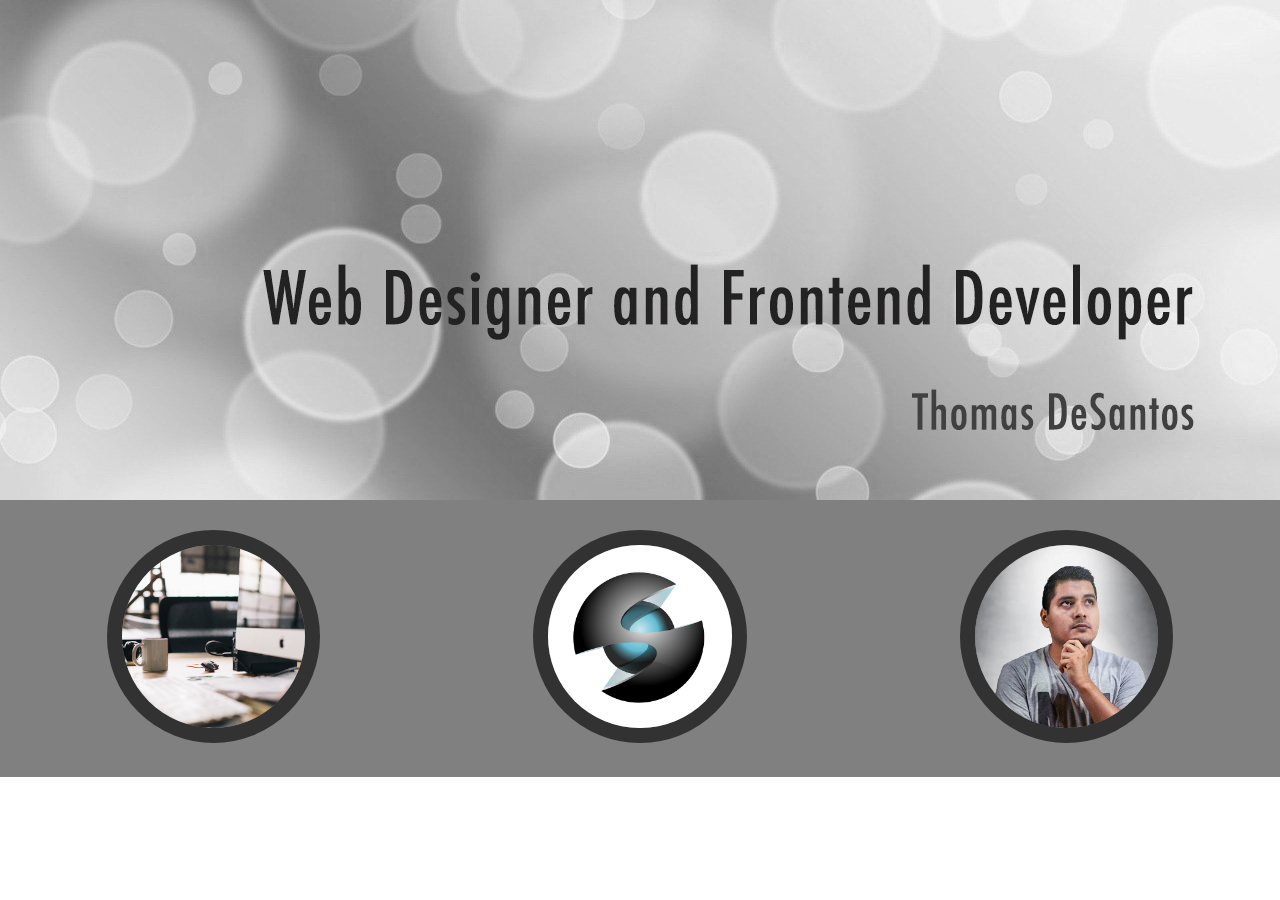
<file: ice_2/index.html>
<!DOCTYPE html>
<html lang="en">
<head>
    <meta charset="UTF-8">
    <meta http-equiv="X-UA-Compatible" content="IE=edge">
    <meta name="viewport" content="width=device-width, initial-scale=1.0">
    <title>Ice Challenge</title>
    <link rel="stylesheet" type="text/css" href="styles/ice_styles.css">

</head>
<body>
    <div id="content">
        <header>
            <img id="circles" src="images/w05_circles.jpg" width="100%" height="auto" alt="Circles">
        </header>
        <div id="row">
            <section class="column">
                <img class="img" src="images/w05_ice_image_desk.jpg" height="auto" width="50%" alt="Desk">
            </section>
            <section class="column">
                <img class="img" src="images/w05_ice_image_graphic.png" height="auto" width="50%" alt="Graphic">
            </section>
            <section class="column">
                <img class="img" src="images/w05_ice_image_person.jpg" height="auto" width="50%" alt="Person">
            </section>
        </div>
    </div>
    
</body>
</html>
</file>
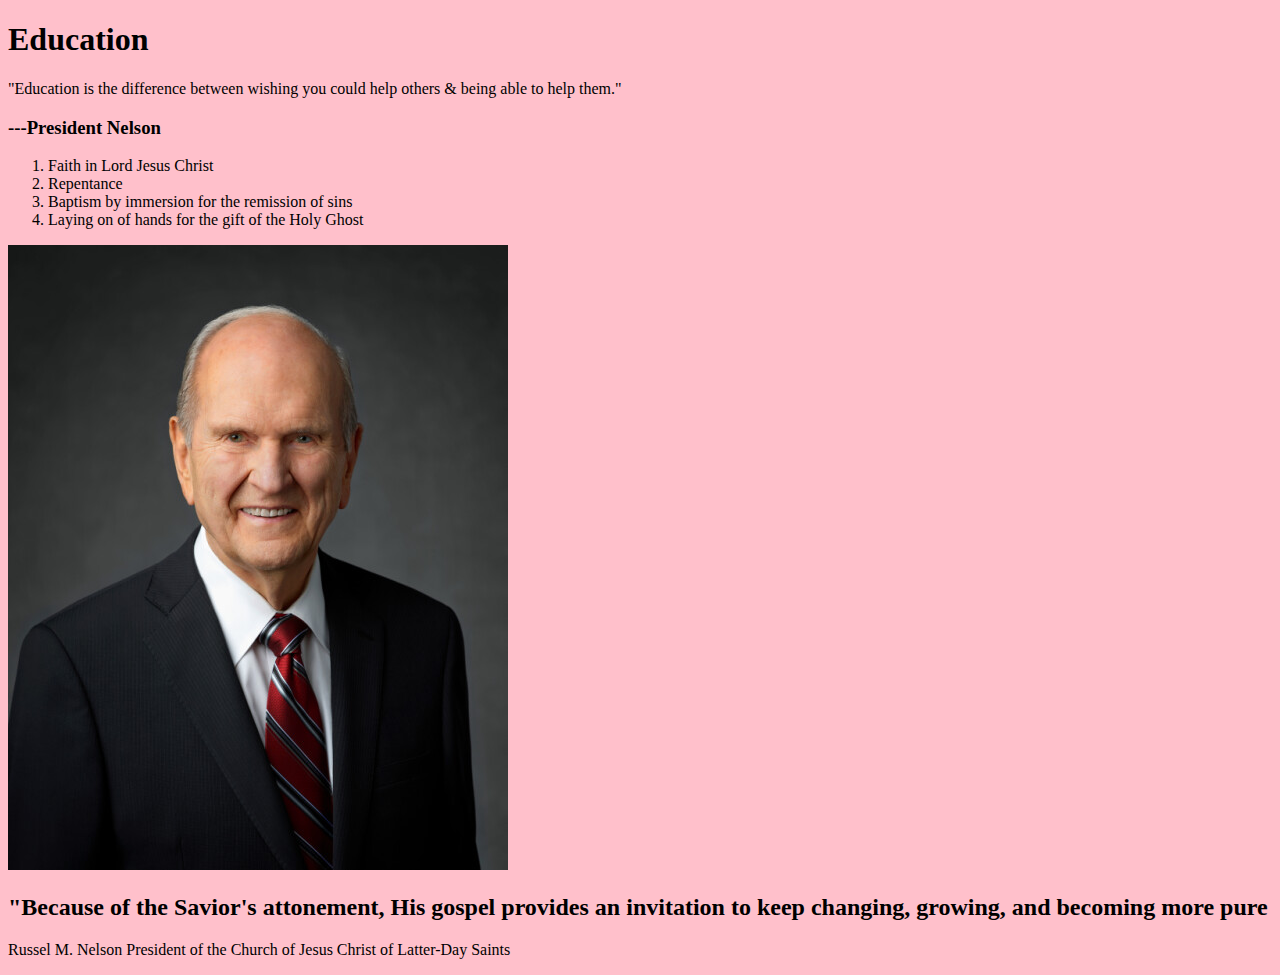
<file: ice_challenge/index.html>
<!DOCTYPE html>
<html lang="en">
<head>
    <meta charset="UTF-8">
    <meta http-equiv="X-UA-Compatible" content="IE=edge">
    <meta name="viewport" content="width=device-width, initial-scale=1.0">
    <title>Ice Challenge</title>
    <link rel="stylesheet" type="text/css" href="styles/ice_challenge.css"/>
</head>
<body>
    <header>
        <h1>Education</h1>

    </header>
    <div>
        <section class="quote">
            <p> "Education is the difference between wishing you could help others & being able to help them."</p>
            <h3>---President Nelson</h3>
        </section>
        <section class="list">
            <ol>
                <li>Faith in Lord Jesus Christ</li>
                <li>Repentance</li>
                <li>Baptism by immersion for the remission of sins</li>
                <li>Laying on of hands for the gift of the Holy Ghost</li>
            </ol>
        </section>
        <section class="image">
            <img src="images/PresidentNelson.jpeg" alt="President Nelson">
        </section>
        <section class="quote2">
            <h2> "Because of the Savior's attonement, His gospel provides an invitation to keep changing, growing, and becoming more pure</h2>
        </section>
        <section> 
            <p> Russel M. Nelson
                President of the Church of Jesus Christ of Latter-Day Saints
            </p>
        </section>
    </div>

</body>
</html>
</file>
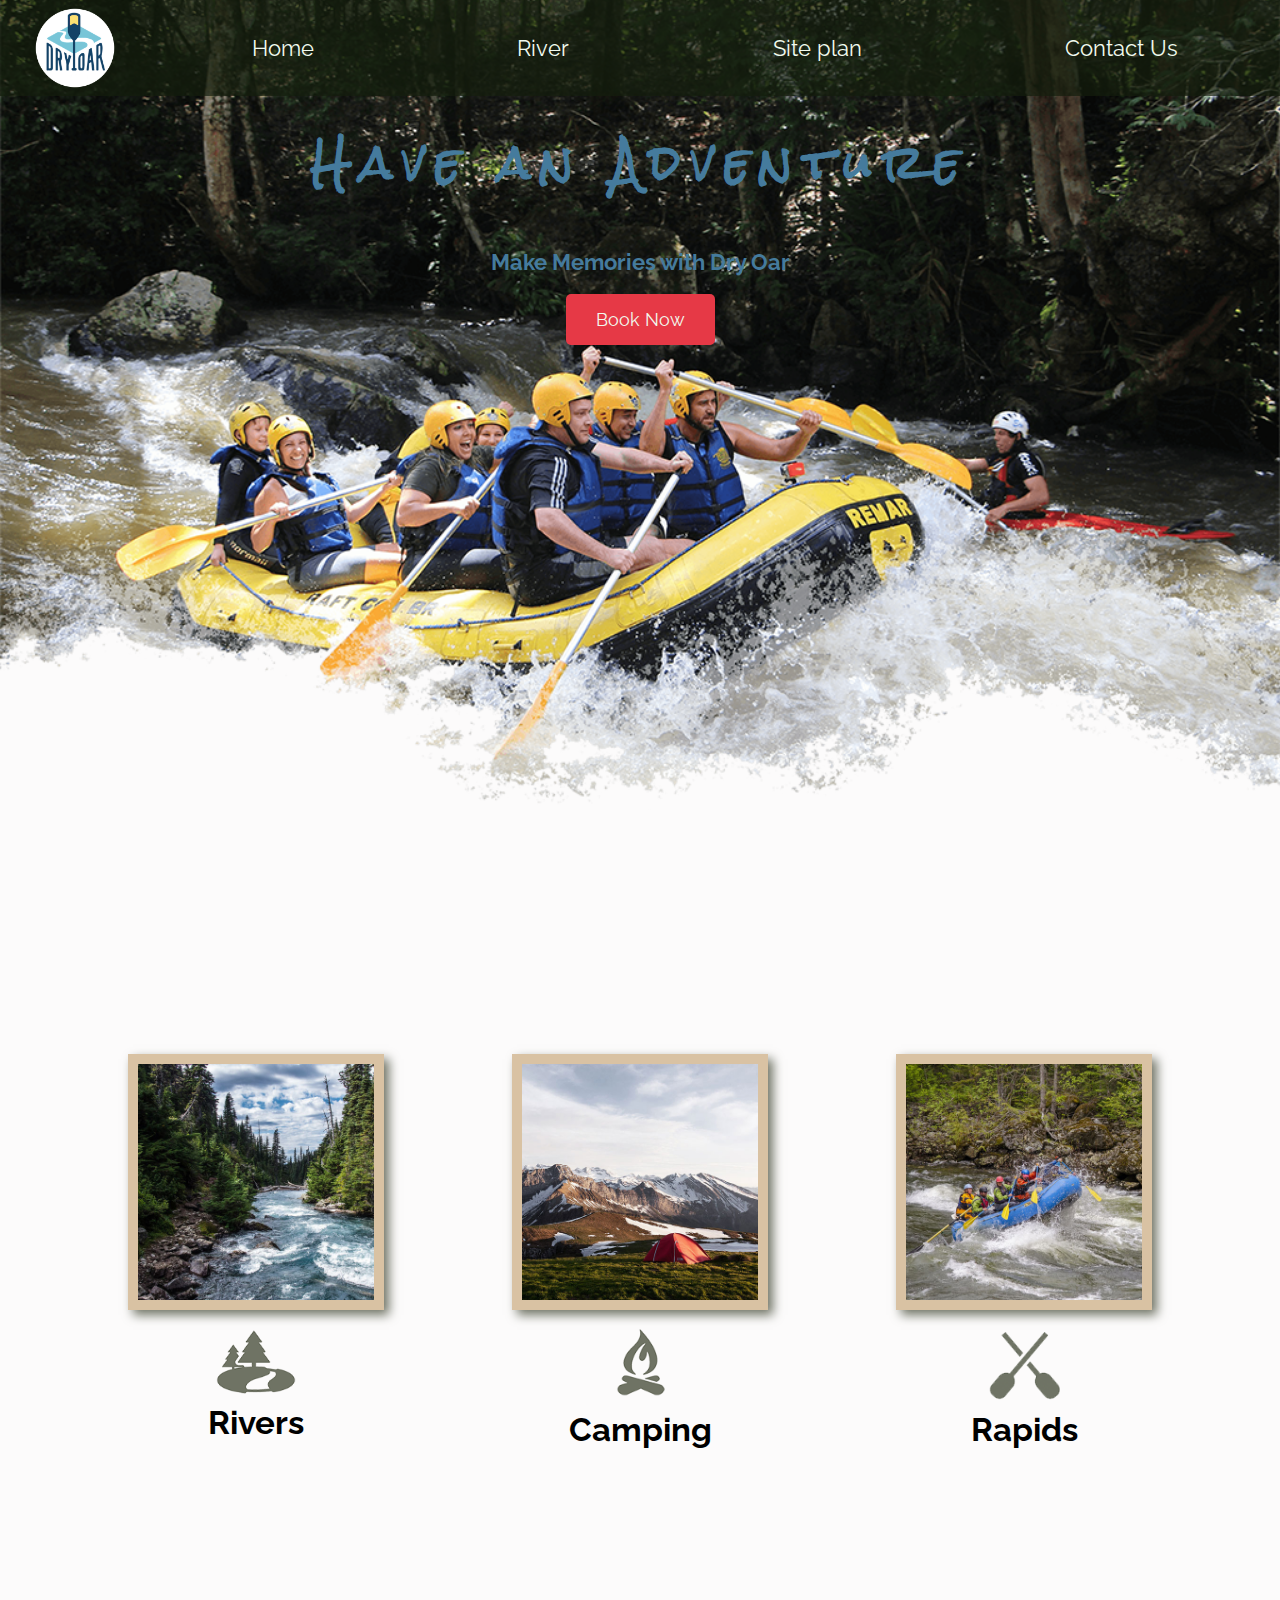
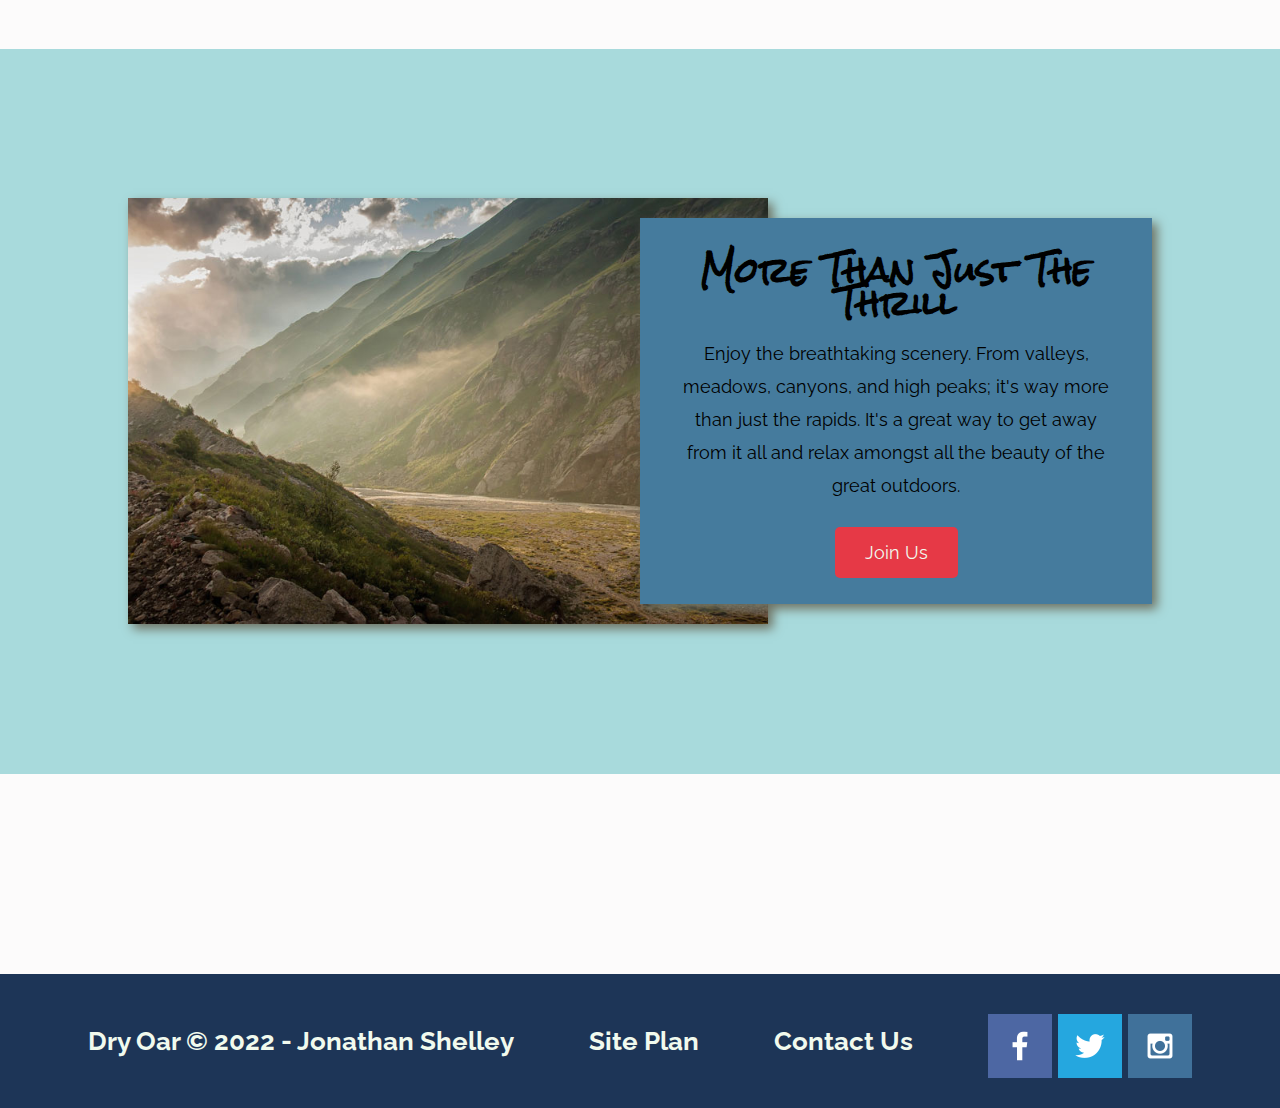
<file: wwr/index.html>
<!DOCTYPE html>
<html lang="en">
<head>
    <meta charset="UTF-8">
    <meta http-equiv="X-UA-Compatible" content="IE=edge">
    <meta name="viewport" content="width=device-width, initial-scale=1.0">
    <title>Whitewater Rafting Vacations | Dry Oar Boating | Home</title>
    <link rel="stylesheet" href="styles/styles.css">
</head>
<body>
    <div id="content">
        <header>
            <a id="logo_link" href="index.html">
                <img class="logo" src="images/logo.png" alt="Dry Oar Logo">
            </a> 
            <nav>
                <a href="index.html">Home</a>
                <a href="page2.html">River</a>
                <a href="site-plan-rafting.html">Site plan</a>
                <a href="contactus.html">Contact Us</a>
            </nav>
        </header>
        <div id="hero">
            <div id="hero-box">
                <img id="hero-img" src="images/hero.png" alt="People enjoying white water rafting">
            </div>
                <section id="hero-msg">
                    <h1 class="home-title">Have an Adventure</h1>
                    <h4>Make Memories with Dry Oar </h4>
                    <div class="button-box">
                        <a class="book" href="rates.html">Book Now</a>
                    </div>
                </section>
        </div>
            <main class="home-grid">
                <section class="rivers-card">
                    <img class="card-img" src="images/rivers.jpg" alt="River in forest">
                    <img class="icon" src="images/river_icon.png" alt="River Icon">
                    <h2>Rivers</h2>
                </section>
                <section class="camping-card">
                    <img class="card-img" src="images/camping.jpg" alt="Tent in Mountains">
                    <img class="icon" src="images/fire_icon.png" alt="Fire Icon">
                    <h2>Camping</h2>
                </section>
                <section class="rapids-card">
                    <img class="card-img" src="images/rapids.jpg" alt="Rafting Boat">
                    <img class="icon" src="images/oars.png" alt="Oars Icon">
                    <h2>Rapids</h2>
                </section>
                <div id="background"></div>
                <img class="mountains" src="images/mountains.jpg" alt="Misty Mountains">
                <section class="msg">
                    <h2>More Than Just The Thrill</h2>
                    <p>Enjoy the breathtaking scenery. From valleys, meadows, canyons, and high peaks; it's way more than just the rapids. It's a great way to get away from it all and relax amongst all the beauty of the great outdoors.</p>
                    <a class="join" href="rivers.html">Join Us</a>
                </section>
            </main>
        <footer>
            <h3>Dry Oar &copy; 2022 - Jonathan Shelley</h3>
            <h3><a href="site-plan-rafting.html">Site Plan</a></h3>
            <h3><a href="contactus.html">Contact Us</a></h3>
            <div class="social">
                <a href="https://facebook.com" target="_blank">
                    <img src="images/facebook.png" alt="FB Icon">
                </a>
                <a href="https://twitter.com" target="_blank">
                    <img src="images/twitter.png" alt="Twitter.icon">
                </a>
                <a href="https://instagram.com" target="_blank">
                    <img src="images/instagram.png" alt="Instagram Icon">
                </a>
            </div>
        </footer>
    </div>
</body>
</html>
</file>
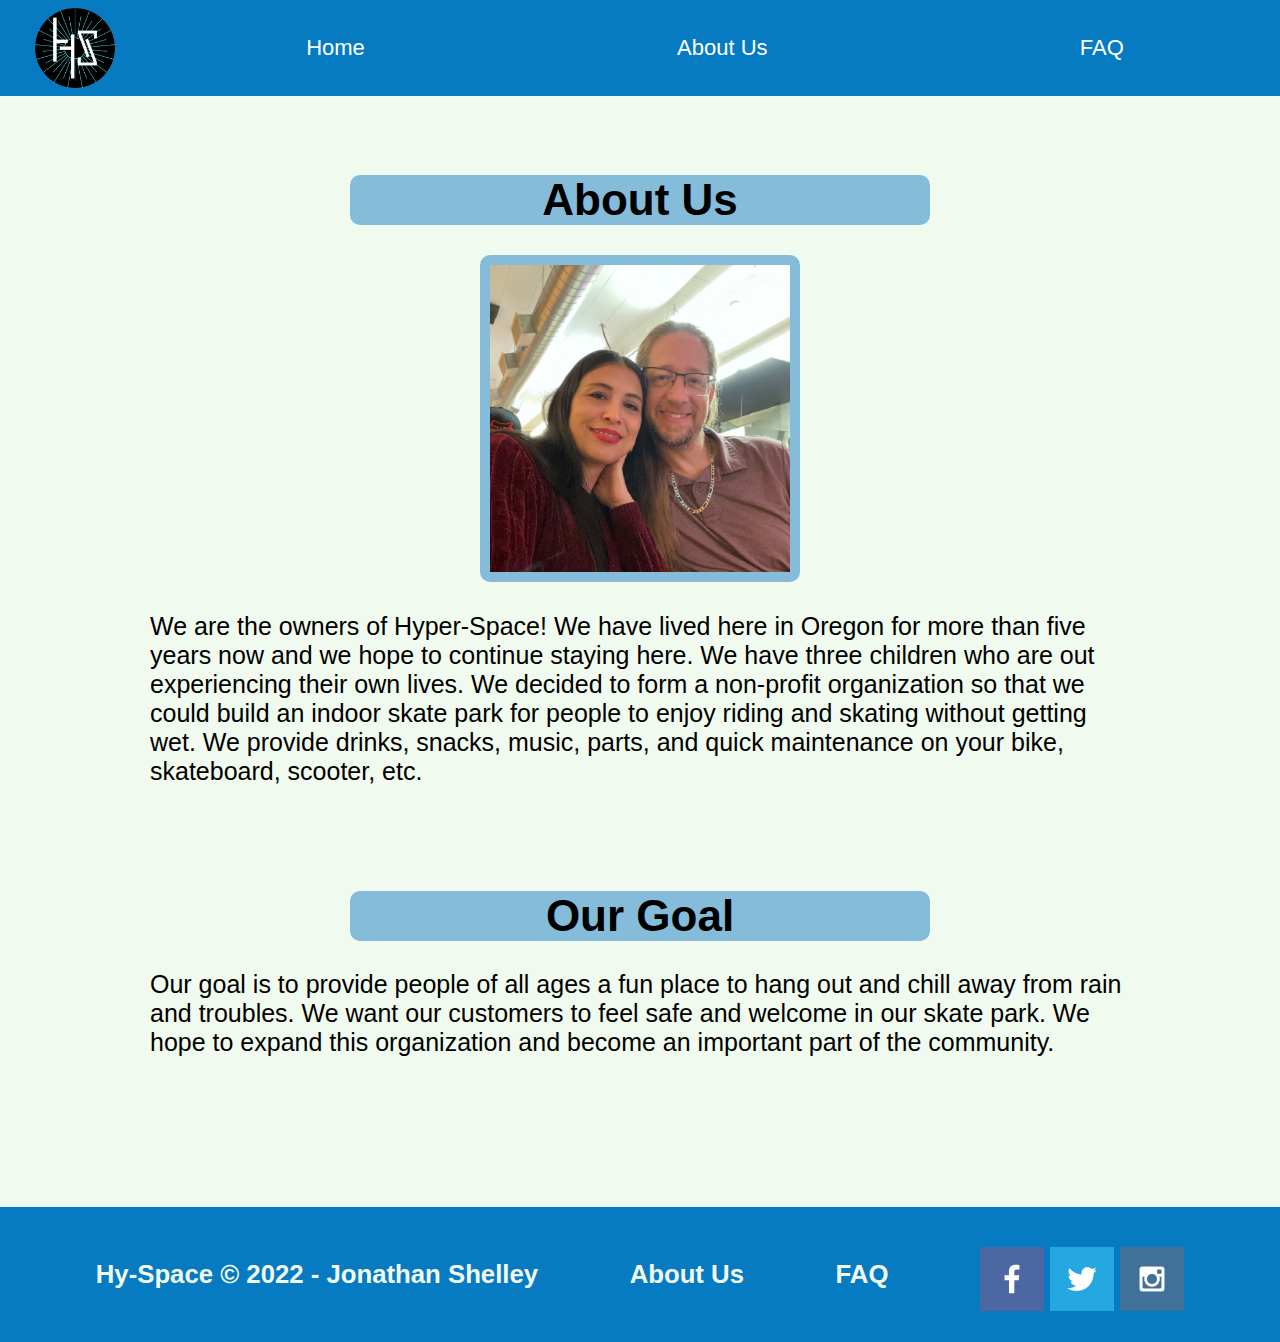
<file: Hy-space/about-us.html>
<!DOCTYPE html>
<html lang="en">
<head>
    <meta charset="UTF-8">
    <meta http-equiv="X-UA-Compatible" content="IE=edge">
    <meta name="viewport" content="width=device-width, initial-scale=1.0">
    <link rel="stylesheet" href="styles/styles.css">
    <title>Hyper-Space</title>
</head>
<body id="body3">
    <div id="content">
        <header>
            <a id="logo_link" href="index.html">
                <img class="logo" src="images/Hy-Space.png" alt="Hy-Space Logo">
            </a>
            <nav>
                <a href="index.html">Home</a>
                <a href="about-us.html">About Us</a>
                <a href="faq.html">FAQ</a>
            </nav>
        </header>
        <main class="about-grid">
            <div class="about">
                <h1>About Us</h1>
                <div id="img-text">
                    <img id="owners" src="images/IMG_5243.jpg" alt="Company Owners">
                    <p>We are the owners of Hyper-Space! We have lived here in Oregon for more than five years now and we hope to continue staying here. We have three children who are out experiencing their own lives. We decided to form a non-profit organization so that we could build an indoor skate park for people to enjoy riding and skating without getting wet. We provide drinks, snacks, music, parts, and quick maintenance on your bike, skateboard, scooter, etc.</p>
                </div>
            </div>
            <div class="goal">
                <h1>Our Goal</h1>
                <p id="goal-text"> Our goal is to provide people of all ages a fun place to hang out and chill away from rain and troubles. We want our customers to feel safe and welcome in our skate park. We hope to expand this organization and become an important part of the community.</p>
            </div>
        </main>
            <footer>
                <h3>Hy-Space &copy; 2022 - Jonathan Shelley</h3>
                <h3><a href="about-us.html">About Us</a></h3>
                <h3><a href="faq.html">FAQ</a></h3>
                <div class="social">
                    <a href="https://facebook.com" target="_blank">
                        <img src="images/facebook.png" alt="FB Icon">
                    </a>
                    <a href="https://twitter.com" target="_blank">
                        <img src="images/twitter.png" alt="Twitter.icon">
                    </a>
                    <a href="https://instagram.com" target="_blank">
                        <img src="images/instagram.png" alt="Instagram Icon">
                    </a>
                </div>
            </footer>
    </div>
</body>
</html>
</file>
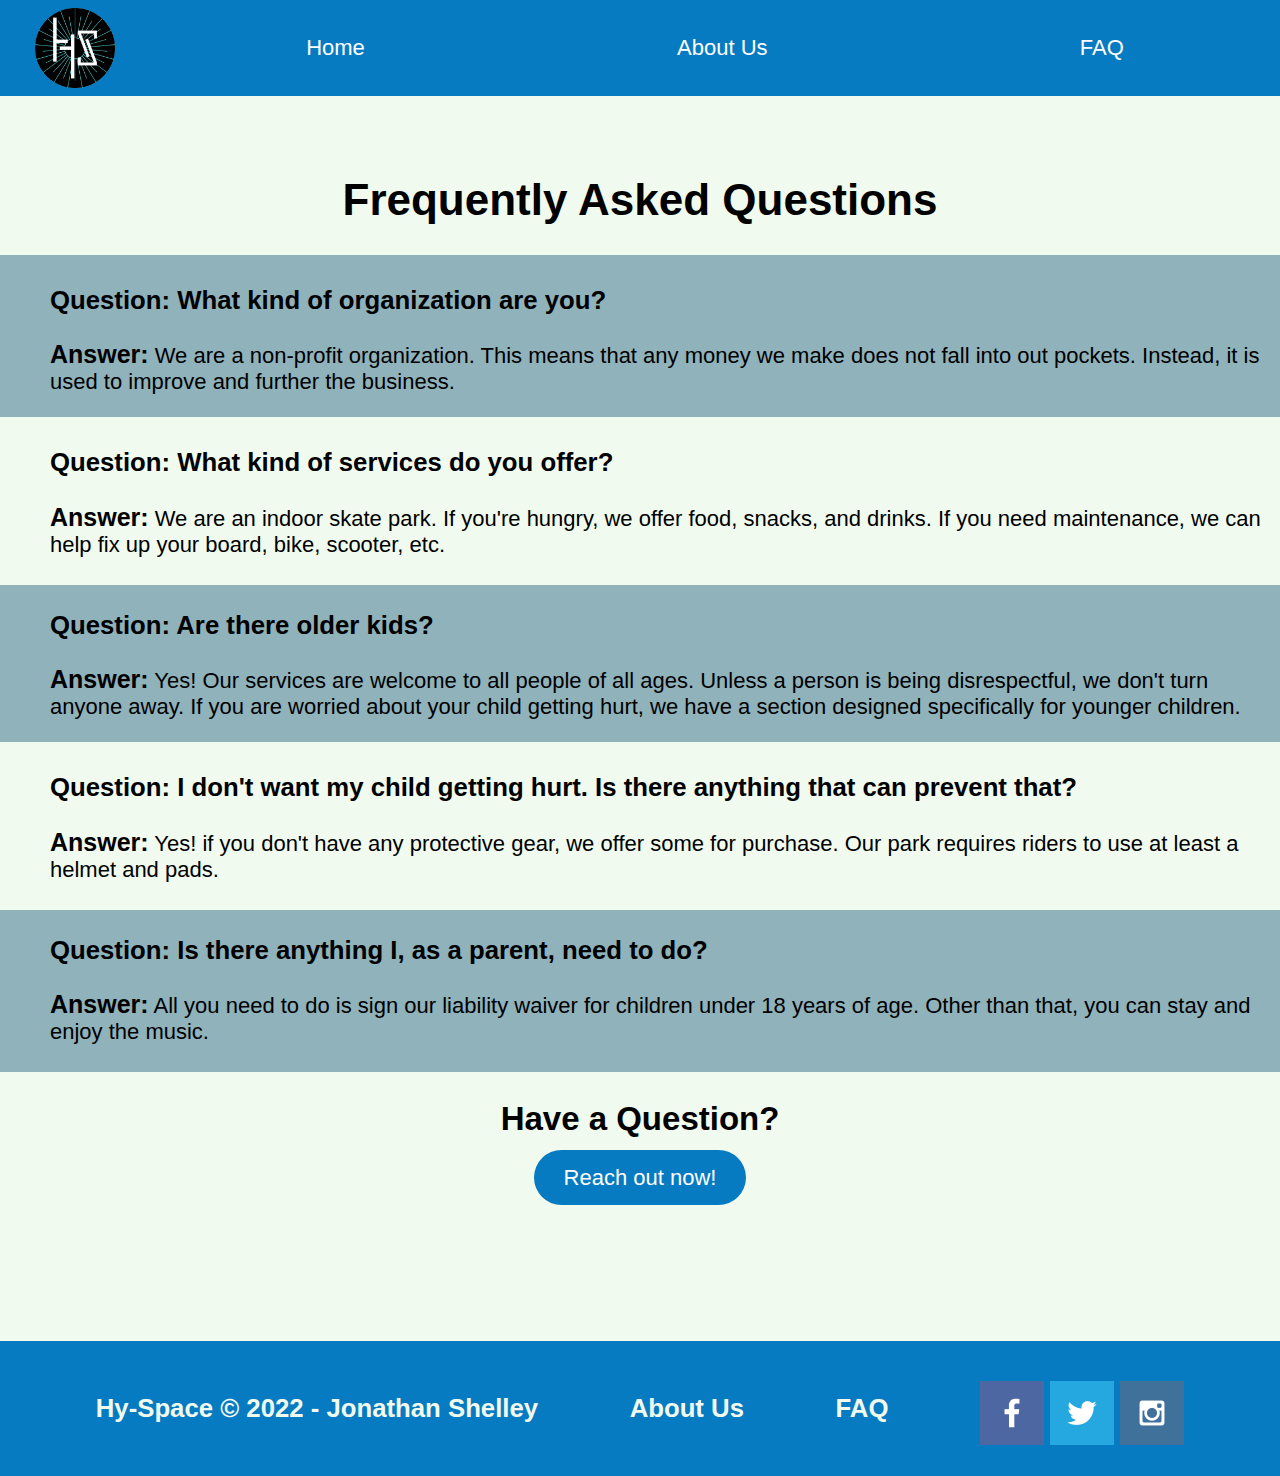
<file: Hy-space/faq.html>
<!DOCTYPE html>
<html lang="en">
<head>
    <meta charset="UTF-8">
    <meta http-equiv="X-UA-Compatible" content="IE=edge">
    <meta name="viewport" content="width=device-width, initial-scale=1.0">
    <link rel="stylesheet" href="styles/styles.css">
    <title>Hyper-Space</title>
</head>
<body id="body2">
    <div id="content">
        <header>
            <a id="logo_link" href="index.html">
                <img class="logo" src="images/Hy-Space.png" alt="Hy-Space Logo">
            </a>
            <nav>
                <a href="index.html">Home</a>
                <a href="about-us.html">About Us</a>
                <a href="faq.html">FAQ</a>
            </nav>
        </header>
        <main class="faq-grid">
            <h1>Frequently Asked Questions</h1>
            <div class="q-a">
                <section class="one">
                    <h3>Question: What kind of organization are you?</h3>
                    <p><strong>Answer:</strong> We are a non-profit organization. This means that any money we make does not fall into out pockets. Instead, it is used to improve and further the business.</p>
                </section>
                <section class="two">
                    <h3>Question: What kind of services do you offer?</h3>
                    <p><strong>Answer:</strong> We are an indoor skate park. If you're hungry, we offer food, snacks, and drinks. If you need maintenance, we can help fix up your board, bike, scooter, etc.</p>
                </section>
                <section class="three">
                    <h3>Question: Are there older kids?</h3>
                    <p><strong>Answer:</strong> Yes! Our services are welcome to all people of all ages. Unless a person is being disrespectful, we don't turn anyone away. If you are worried about your child getting hurt, we have a section designed specifically for younger children.</p>
                </section>
                <section class="four">
                    <h3>Question: I don't want my child getting hurt. Is there anything that can prevent that?</h3>
                    <p><strong>Answer:</strong> Yes! if you don't have any protective gear, we offer some for purchase. Our park requires riders to use at least a helmet and pads.</p>
                </section>
                <section class="five">
                    <h3>Question: Is there anything I, as a parent, need to do?</h3>
                    <p><strong>Answer:</strong> All you need to do is sign our liability waiver for children under 18 years of age. Other than that, you can stay and enjoy the music.</p>
                </section>
            </div>
            <div id="prompt">
                <h2>Have a Question?</h2>
                <div id="faq-box">
                    <a class="faq-button">Reach out now!</a>
                </div>
            </div>
        </main>
            <footer>
                <h3>Hy-Space &copy; 2022 - Jonathan Shelley</h3>
                <h3><a href="about-us.html">About Us</a></h3>
                <h3><a href="faq.html">FAQ</a></h3>
                <div class="social">
                    <a href="https://facebook.com" target="_blank">
                        <img src="images/facebook.png" alt="FB Icon">
                    </a>
                    <a href="https://twitter.com" target="_blank">
                        <img src="images/twitter.png" alt="Twitter.icon">
                    </a>
                    <a href="https://instagram.com" target="_blank">
                        <img src="images/instagram.png" alt="Instagram Icon">
                    </a>
                </div>
            </footer>
    </div>
</body>
</html>
</file>
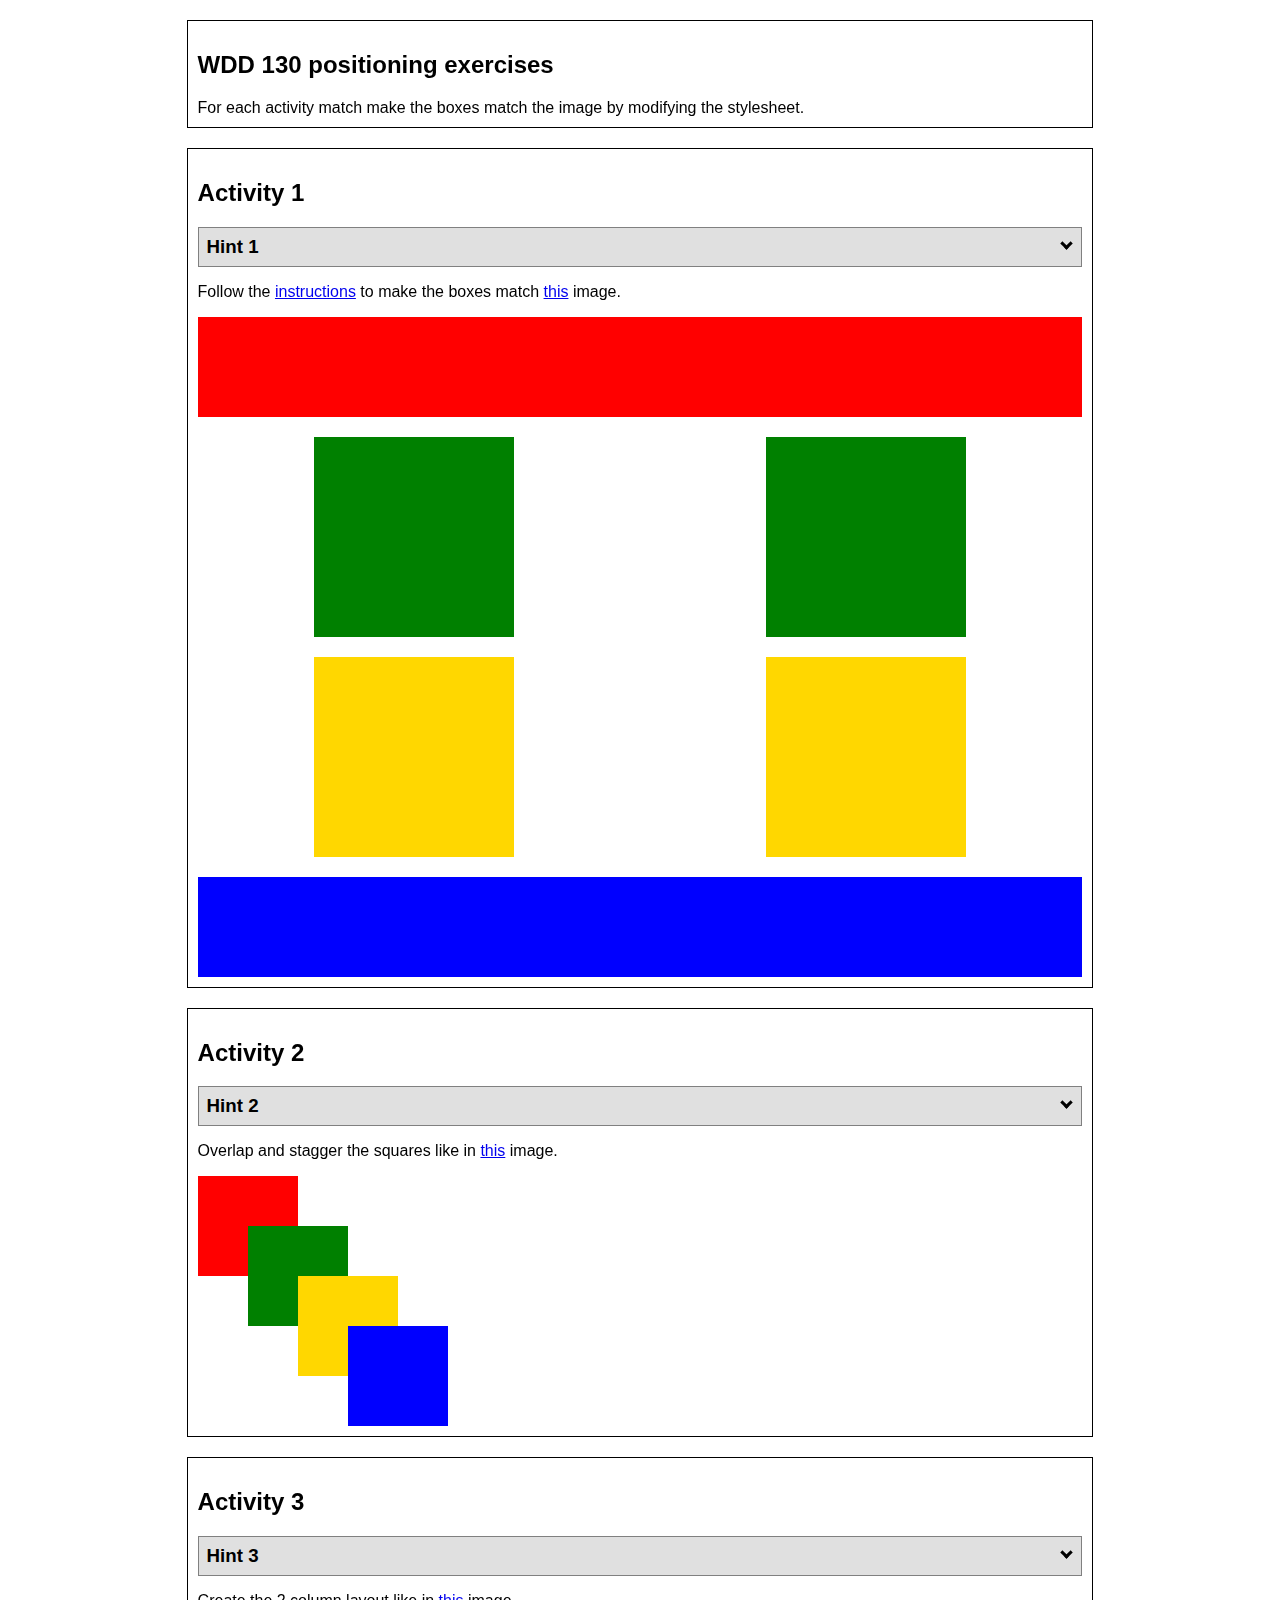
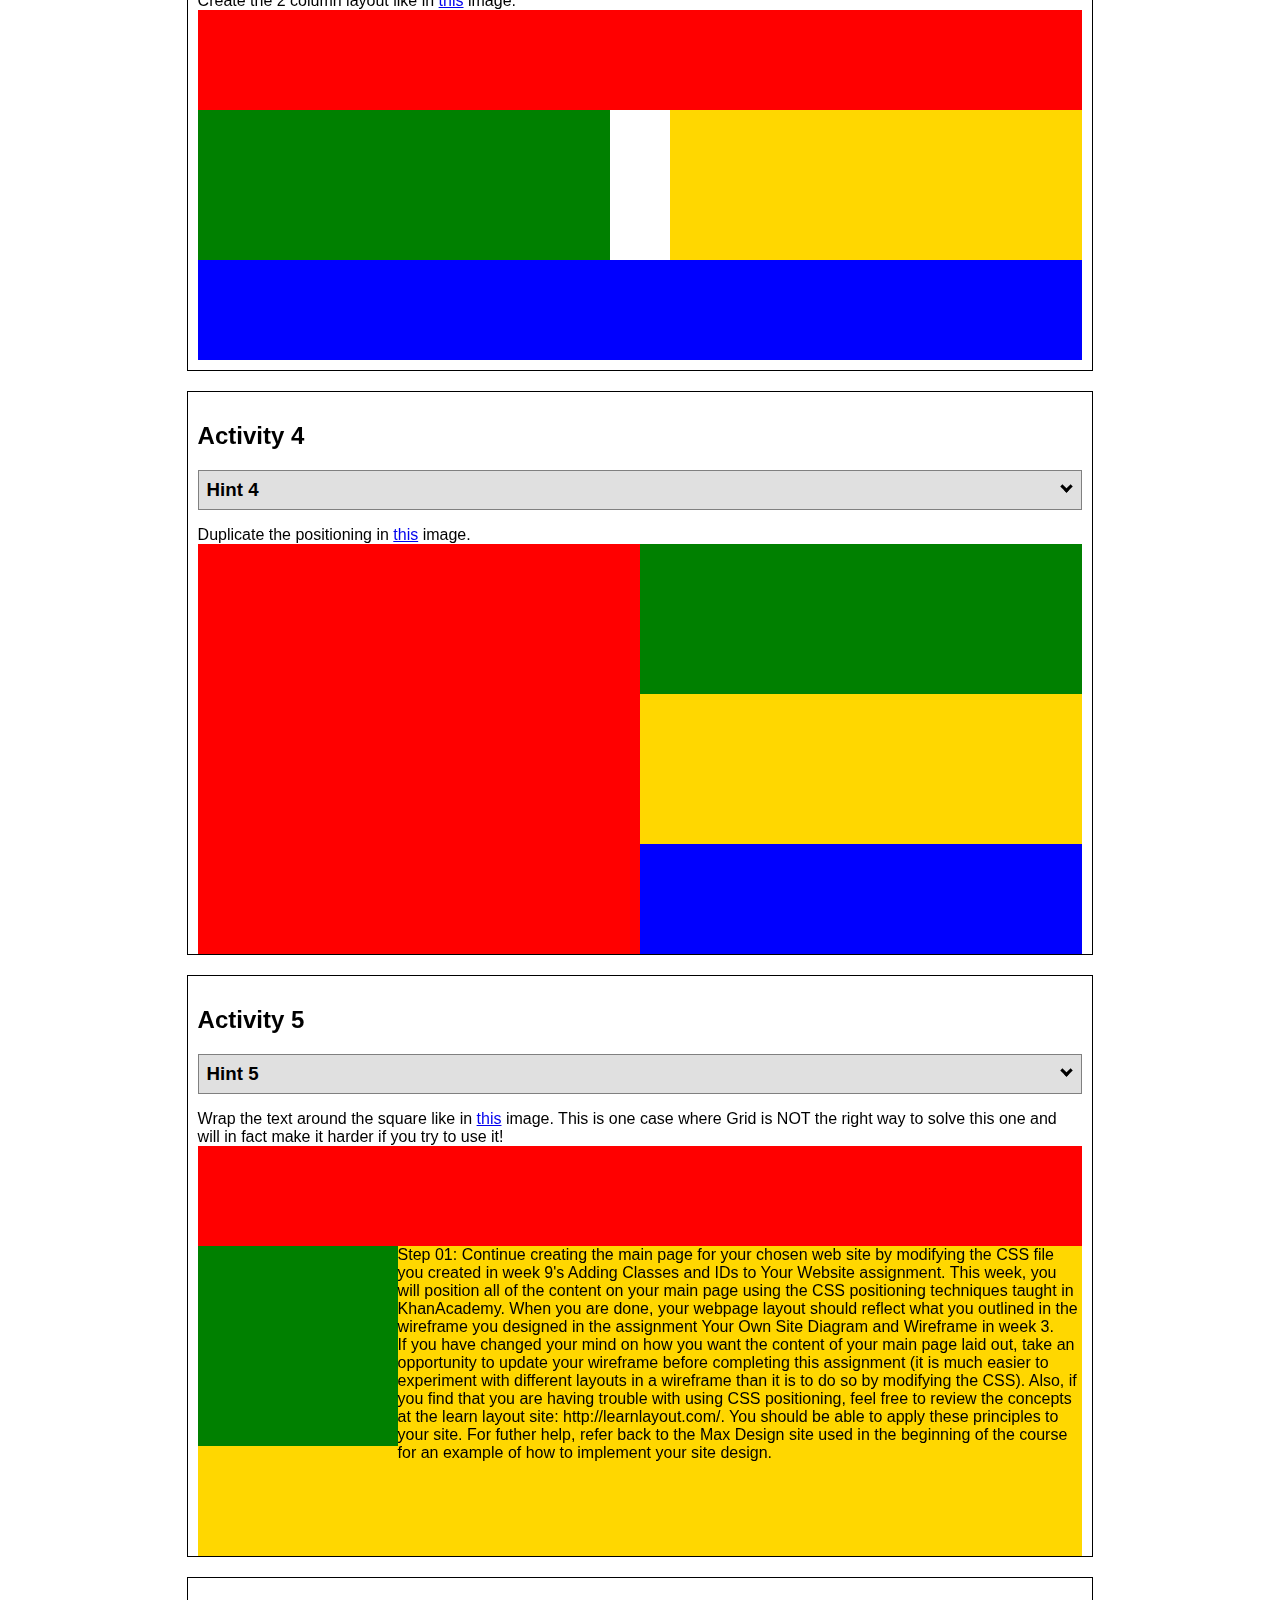
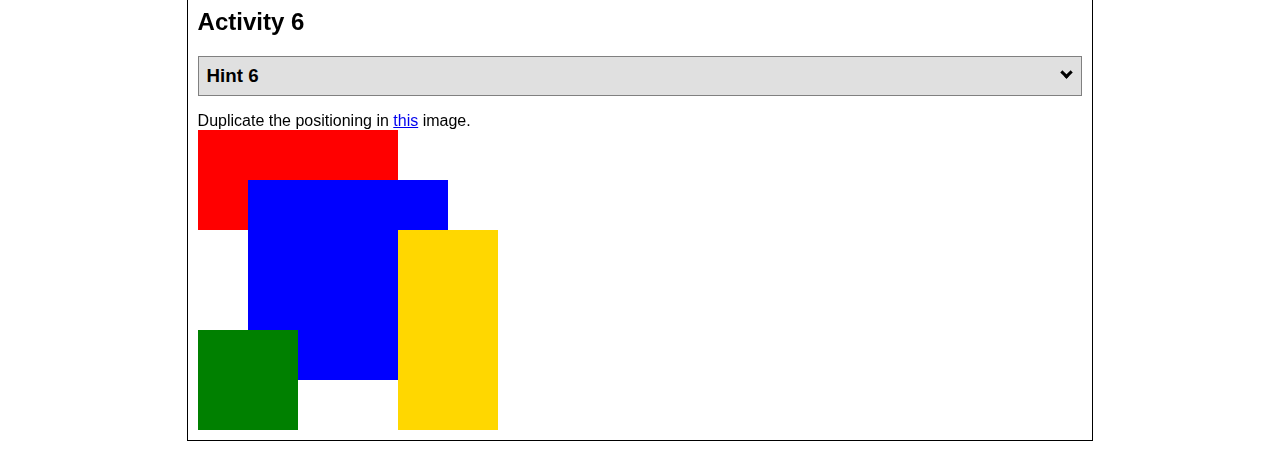
<file: positioning/positioning.html>
<!DOCTYPE html>
<html lang="en">
  <head>
    <!-- HTML - Name: positioning.html -->
    <title>Positioning Activity</title>
    <link rel="stylesheet" type="text/css" href="positionstyles.css" />
  </head>
  <body>
    <div class="activity">
      <h2>WDD 130 positioning exercises</h2>
      For each activity match make the boxes match the image by modifying the stylesheet.</div>
    <div class="activity">
      <h2>Activity 1</h2>
      <section class="hint"><input type="checkbox" ><i></i> <h3>Hint 1</h3><div><p>Check out the <a href="https://byui-wdd.github.io/wdd130/activities/w06-css-positioning.html" target="_blank">activity instructions</a> in Ilearn!</p></div></section>
      <p>Follow the <a href="https://byui-wdd.github.io/wdd130/activities/w06-css-positioning.html" target="_blank">instructions</a> to make the boxes match  <a href="https://byui-wdd.github.io/wdd130/images/example1.png" target="_blank">this</a> image.</p>
      <div class="content1" >
        <div class="red1" ></div>
        <div class="green1" ></div>
        <div class="green1" ></div>
        <div class="yellow1"></div>
        <div class="yellow1"></div>
        <div class="blue1"></div>
      </div>
    </div>
    <div class="activity">
      <h2>Activity 2</h2>
      <section class="hint"><input type="checkbox" > <h3>Hint 2</h3><i></i><div><p>Remember that the best way to shift elements around slightly on the page is with Margins.  You could also use Grid.  Either would work for this. If you choose margin, you can use a <em>negative</em> margin. (ie margin-top: -20px;)</p><h4>Properties used:</h4><ul><li>margin-top, margin-left</li><li>...or...</li><li>grid-template-columns: 50px 50px 50px 50px 50px </li></ul></div></section>
      <p>Overlap and stagger the squares like in <a href="https://byui-wdd.github.io/wdd130/images/example2.png" target="_blank">this</a> image.</p>
      <div class="content2" >
        <div class="red2" ></div>
        <div class="green2" ></div>
        <div class="yellow2"></div>
        <div class="blue2"></div>
      </div>
    </div>
    <div class="activity">
      <h2>Activity 3</h2>
      <section class="hint"><input type="checkbox" > <h3>Hint 3</h3><i></i><div><p>This one is going to be best solved with CSS Grid. Remember to make the boxes the right width first...then start moving them around. </p><h4>Properties used:</h4><ul><li>display:grid;</li><li>grid-template-columns:</li><li>grid-column-gap:</li>
        <li>grid-column:</li>  </ul></div></section>
      Create the 2 column layout like in <a href="https://byui-wdd.github.io/wdd130/images/example3.png" target="_blank">this</a>  image.
      <div class="content3" >
        <div class="red3" ></div>
        <div class="green3" ></div>
        <div class="yellow3"></div>
        <div class="blue3"></div>
      </div>
    </div>
    <div class="activity">
      <h2>Activity 4</h2>
      <section class="hint"><input type="checkbox" > <h3>Hint 4</h3><i></i><div><p>For the others we have been primarily concerned with width. For this one you will need to adjust height as well. </p><h4>Properties used:</h4><ul><li>display:grid;</li><li>grid-template-columns:</li><li>grid-row:</li></ul></div></section>
      Duplicate the positioning in <a href="https://byui-wdd.github.io/wdd130/images/example4.png" target="_blank">this</a> image. 
      <div class="content4" >
        <div class="red4" ></div>
        <div class="green4" ></div>
        <div class="yellow4"></div>
        <div class="blue4"></div>
      </div>
    </div>

    <div class="activity">
      <h2>Activity 5</h2>
      <section class="hint"><input type="checkbox" > <h3>Hint 5</h3><i></i><div><p>Grid is <strong>not</strong> the right way to do this.  In fact there is only one way to really do that...and that is with float. Remember that we float the thing we want the text to wrap around.  Also remember to start by making all the shapes the right size and shape.</p><h4>Properties used:</h4><ul><li>float: left;</li></ul></div></section>
      Wrap the text around the square like in <a href="https://byui-wdd.github.io/wdd130/images/example5.png" target="_blank">this</a> image. This is one case where Grid is NOT the right way to solve this one and will in fact make it harder if you try to use it!
      <div class="content5" >
        <div class="red5" ></div>
        <div class="green5" ></div>
        <div class="yellow5">Step 01: Continue creating the main page for your chosen web site by modifying the CSS file you created in week 9's Adding Classes and IDs to Your Website assignment. This week, you will position all of the content on your main page using the CSS positioning techniques taught in KhanAcademy. When you are done, your webpage layout should reflect what you outlined in the wireframe you designed in the assignment Your Own Site Diagram and Wireframe in week 3. <br />
          If you have changed your mind on how you want the content of your main page laid out, take an opportunity to update your wireframe before completing this assignment (it is much easier to experiment with different layouts in a wireframe than it is to do so by modifying the CSS). Also, if you find that you are having trouble with using CSS positioning, feel free to review the concepts at the learn layout site: http://learnlayout.com/. You should be able to apply these principles to your site. For futher help, refer back to the Max Design site used in the beginning of the course for an example of how to implement your site design.</div>
        <div class="blue5"></div>
      </div>
    </div>
    <div class="activity">
      <h2>Activity 6</h2>
      <section class="hint"><input type="checkbox" > <h3>Hint 6</h3><i></i><div><p>This one is all about visualizing the grid behind the layout. If you are having a hard time doing that first: all the sizes are even multiples of 100, and second here is another example with the lines drawn: <a href="https://byui-wdd.github.io/wdd130/images/example6-hint.png" target="_blank">example 6 with lines</a>. For this one you will find it easiest if you use px for the column width. You can also use <kbd>z-index</kbd> to control the element layering.    </p><h4>Properties used:</h4><ul><li>display:grid;</li><li>grid-template-columns:</li><li>grid-column:</li><li>grid-row:</li><li><a href="https://www.w3schools.com/cssref/pr_pos_z-index.asp" target="_blank">z-index:</a></li></ul></div></section>
      Duplicate the positioning in <a href="https://byui-wdd.github.io/wdd130/images/example6.png" target="_blank">this</a> image.
      <div class="content6" >
        <div class="red6" ></div>
        <div class="green6" ></div>
        <div class="yellow6"></div>
        <div class="blue6"></div>
      </div>
    </div>
  </body>
</html>
</file>
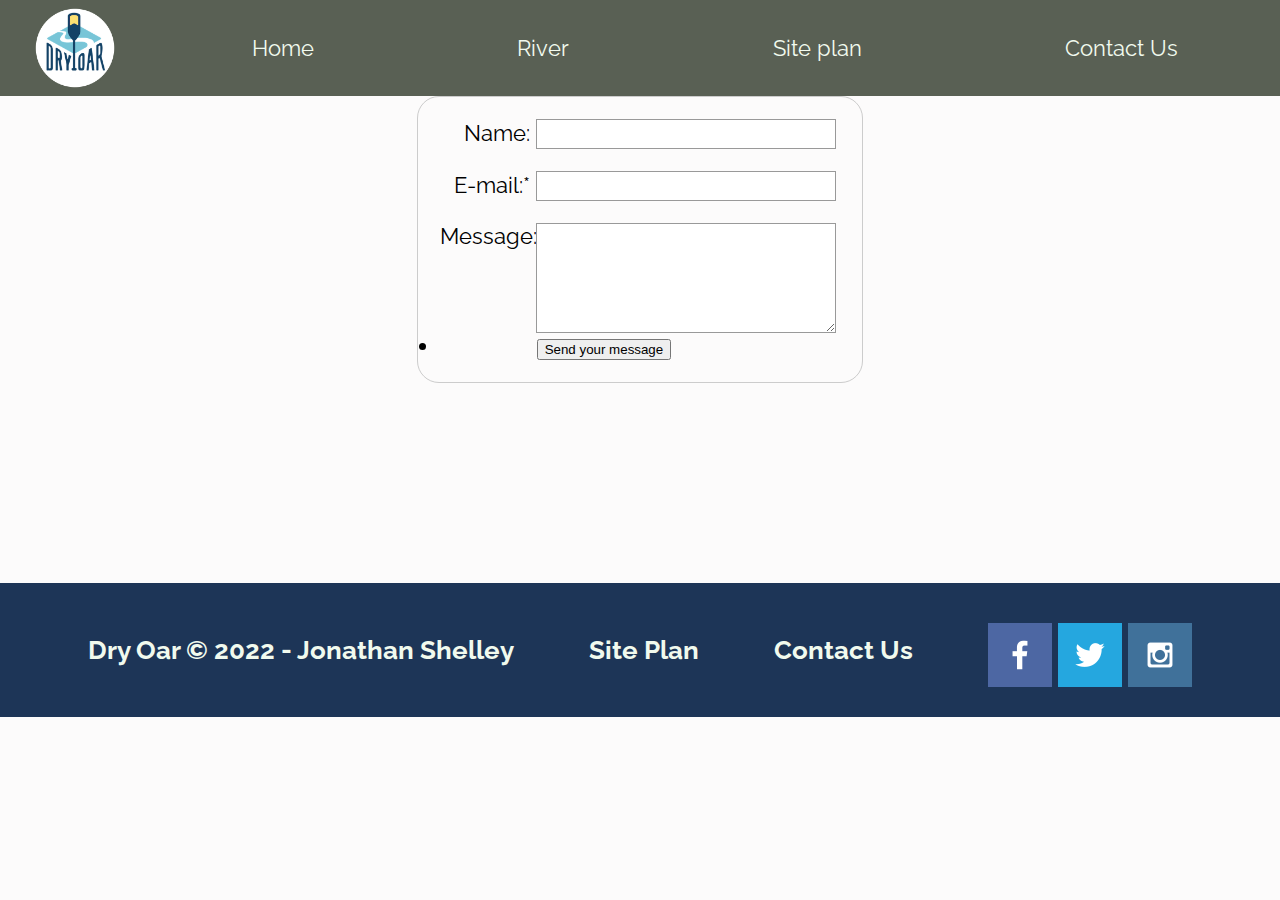
<file: wwr/contactus.html>
<!DOCTYPE html>
<html lang="en">
<head>
    <meta charset="UTF-8">
    <meta http-equiv="X-UA-Compatible" content="IE=edge">
    <meta name="viewport" content="width=device-width, initial-scale=1.0">
    <title>Whitewater Rafting Vacations | Dry Oar Boating | Home</title>
    <link rel="stylesheet" href="styles/styles.css">
    <style>
        form {
        /* Center the form on the page */
        margin: 0 auto;
        width: 400px;
        /* Form outline */
        padding: 1em;
        border: 1px solid #CCC;
        border-radius: 1em;
        }

        ul {
        list-style: none;
        padding: 0;
        margin: 0;
        }

        form li + li {
        margin-top: 1em;
        }

        label {
        /* Uniform size & alignment */
        display: inline-block;
        width: 90px;
        text-align: right;
        }

        input,
        textarea {
        /* To make sure that all text fields have the same font settings
            By default, textareas have a monospace font */
        font: 1em sans-serif;

        /* Uniform text field size */
        width: 300px;
        box-sizing: border-box;

        /* Match form field borders */
        border: 1px solid #999;
        }

        input:focus,
        textarea:focus {
        /* Additional highlight for focused elements */
        border-color: #000;
        }

        textarea {
        /* Align multiline text fields with their labels */
        vertical-align: top;

        /* Provide space to type some text */
        height: 5em;
        }

        .button {
        /* Align buttons with the text fields */
        padding-left: 90px; /* same size as the label elements */
        }

        button {
        /* This extra margin represent roughly the same space as the space
            between the labels and their text fields */
        margin-left: .5em;
        }
        #feedback {
            background-color: antiquewhite;
            position: absolute;
            top: 0;
            left: 0;
            right: 0;
            padding: .5em;
            /* make this element invisible until we are ready for it */
            display: none;       
        }
        .moveDown {
            margin-top: 3em;
        }
    </style>
</head>
<body>
    <header>
        <a id="logo_link" href="index.html">
            <img class="logo" src="images/logo.png" alt="Dry Oar Logo">
        </a> 
        <nav>
            <a href="index.html">Home</a>
            <a href="page2.html">River</a>
            <a href="site-plan-rafting.html">Site plan</a>
            <a href="contactus.html">Contact Us</a>
        </nav>
    </header>
        <main>
            <div id="feedback"></div>

            <form action="/my-handling-form-page" method="post">
                <ul>
                    <li>
                        <label for="name">Name:</label>
                        <input type="text" id="name" name="user_name">
                    </li>
                    <li>
                        <label for="mail">E-mail:*</label>
                        <input type="email" id="mail" name="user_email">
                    </li>
                    <li>
                        <label for="msg">Message:</label>
                        <textarea id="msg" name="user_message"></textarea>
                    </li>
                    </ul>
                    <li class="button">
                    <button type="submit">Send your message</button>
                    </li>
            </form>
        </main>
    <footer>
        <h3>Dry Oar &copy; 2022 - Jonathan Shelley</h3>
        <h3><a href="site-plan-rafting.html">Site Plan</a></h3>
        <h3><a href="contactus.html">Contact Us</a></h3>
        <div class="social">
            <a href="https://facebook.com" target="_blank">
                <img src="images/facebook.png" alt="FB Icon">
            </a>
            <a href="https://twitter.com" target="_blank">
                <img src="images/twitter.png" alt="Twitter.icon">
            </a>
            <a href="https://instagram.com" target="_blank">
                <img src="images/instagram.png" alt="Instagram Icon">
            </a>
        </div>
    </footer>
    <script>
        // get the feedback div element so we can do something with it.
        const feedbackElement = document.getElementById('feedback');
        // get the form so we can read what was entered in it.
        const formElement = document.forms[0];
        // add a 'listener' to wait for a submission of our form. When that happens run the code below.
        formElement.addEventListener('submit', function(e) {
            // stop the form from doing the default action.
            e.preventDefault();
            // set the contents of our feedback element to a message letting the user know the form was submitted successfully. Notice that we pull the name that was entered in the form to personalize the message!
            feedbackElement.innerHTML = 'Hello '+ formElement.user_name.value +'! Thank you for your message. We will get back with you as soon as possible!';
            // make the feedback element visible.
            feedbackElement.style.display = "block";
            // add a class to move everything down so our message doesn't cover it.
            document.body.classList.toggle('moveDown');
        });
    </script>
</body>
</html>
</file>
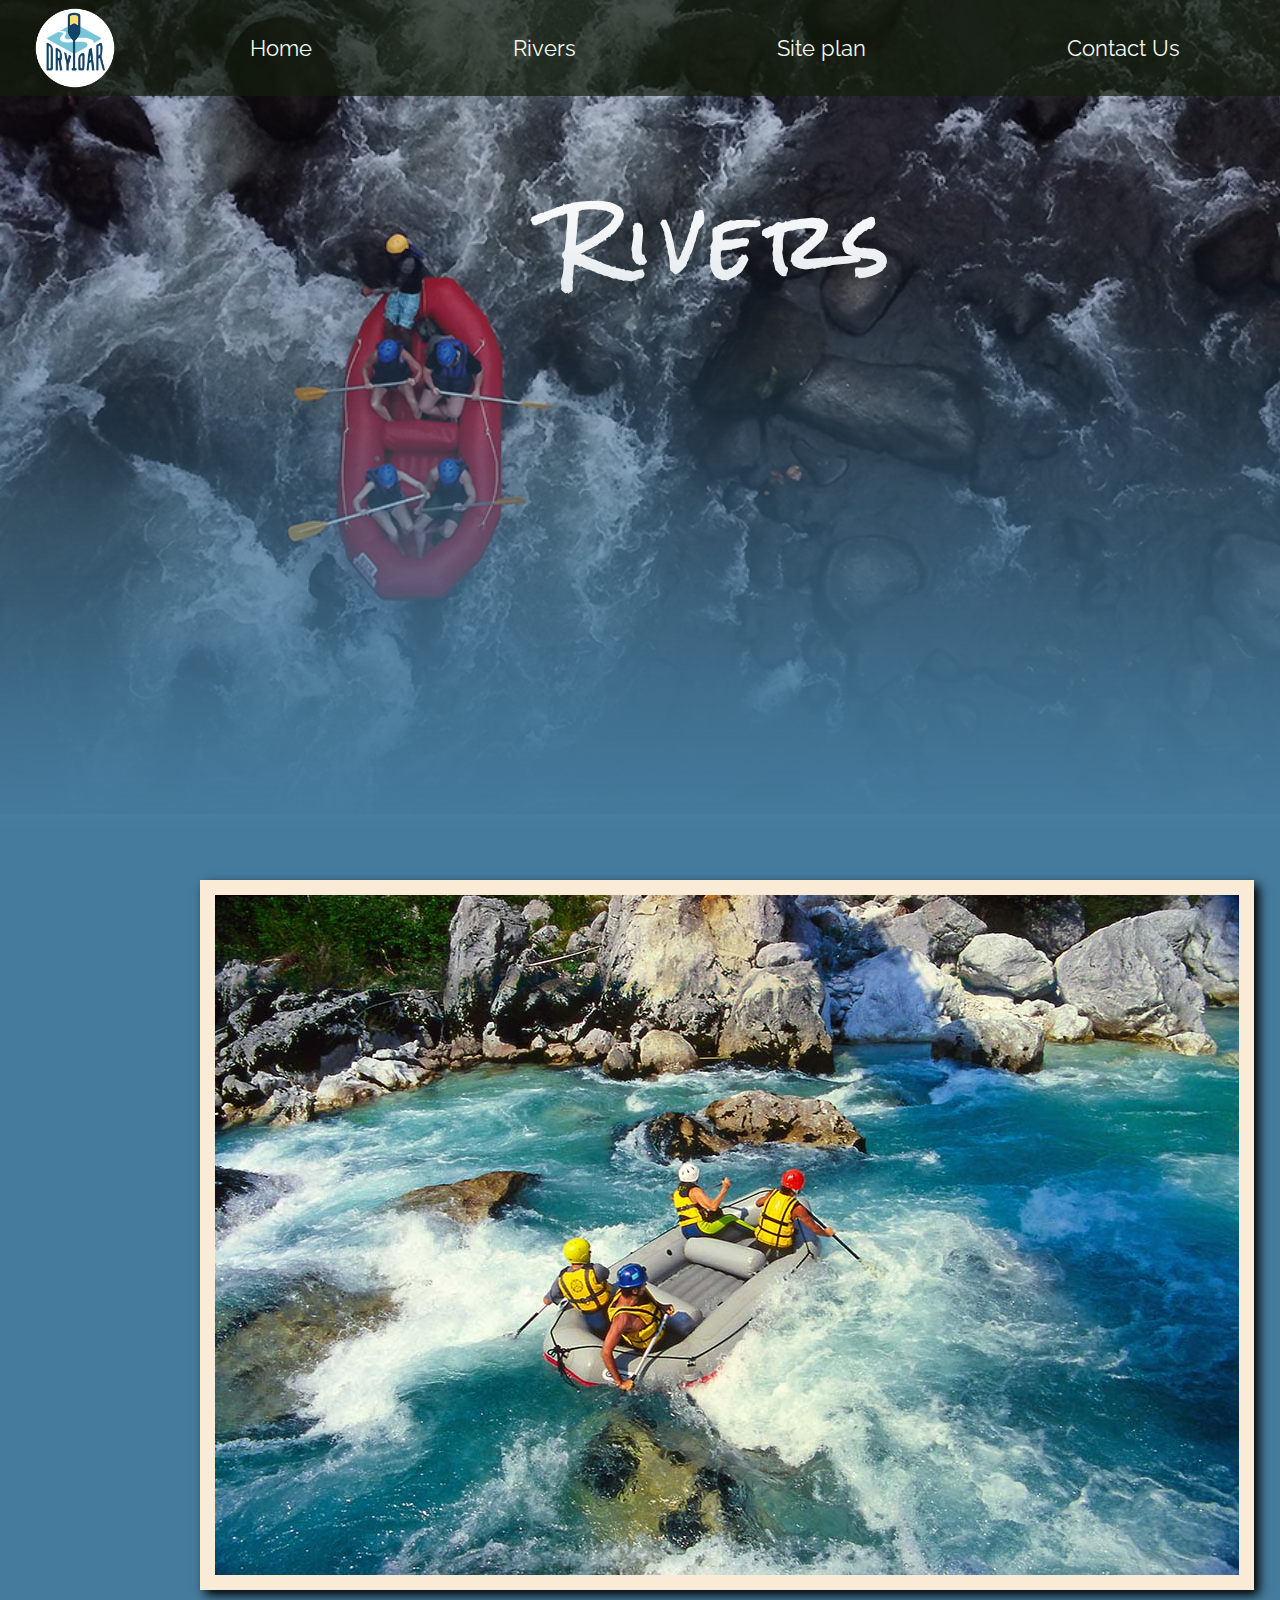
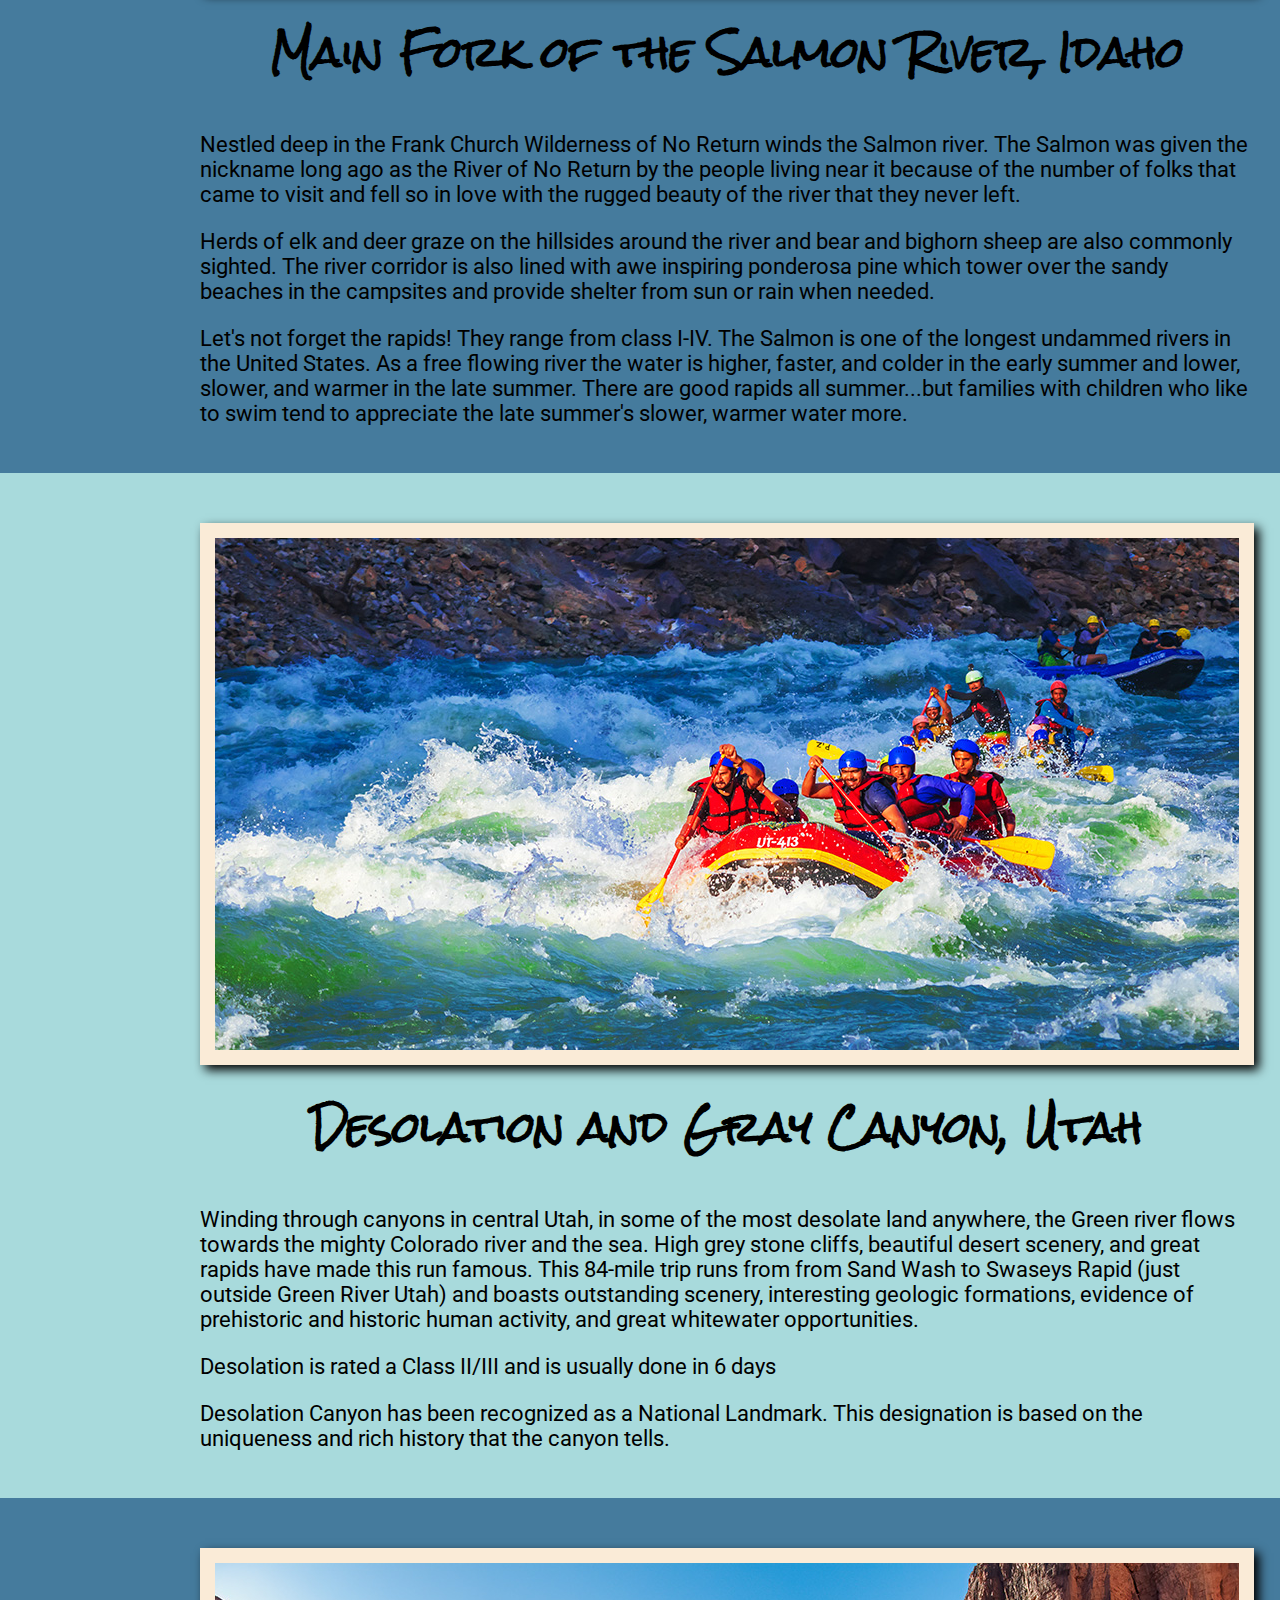
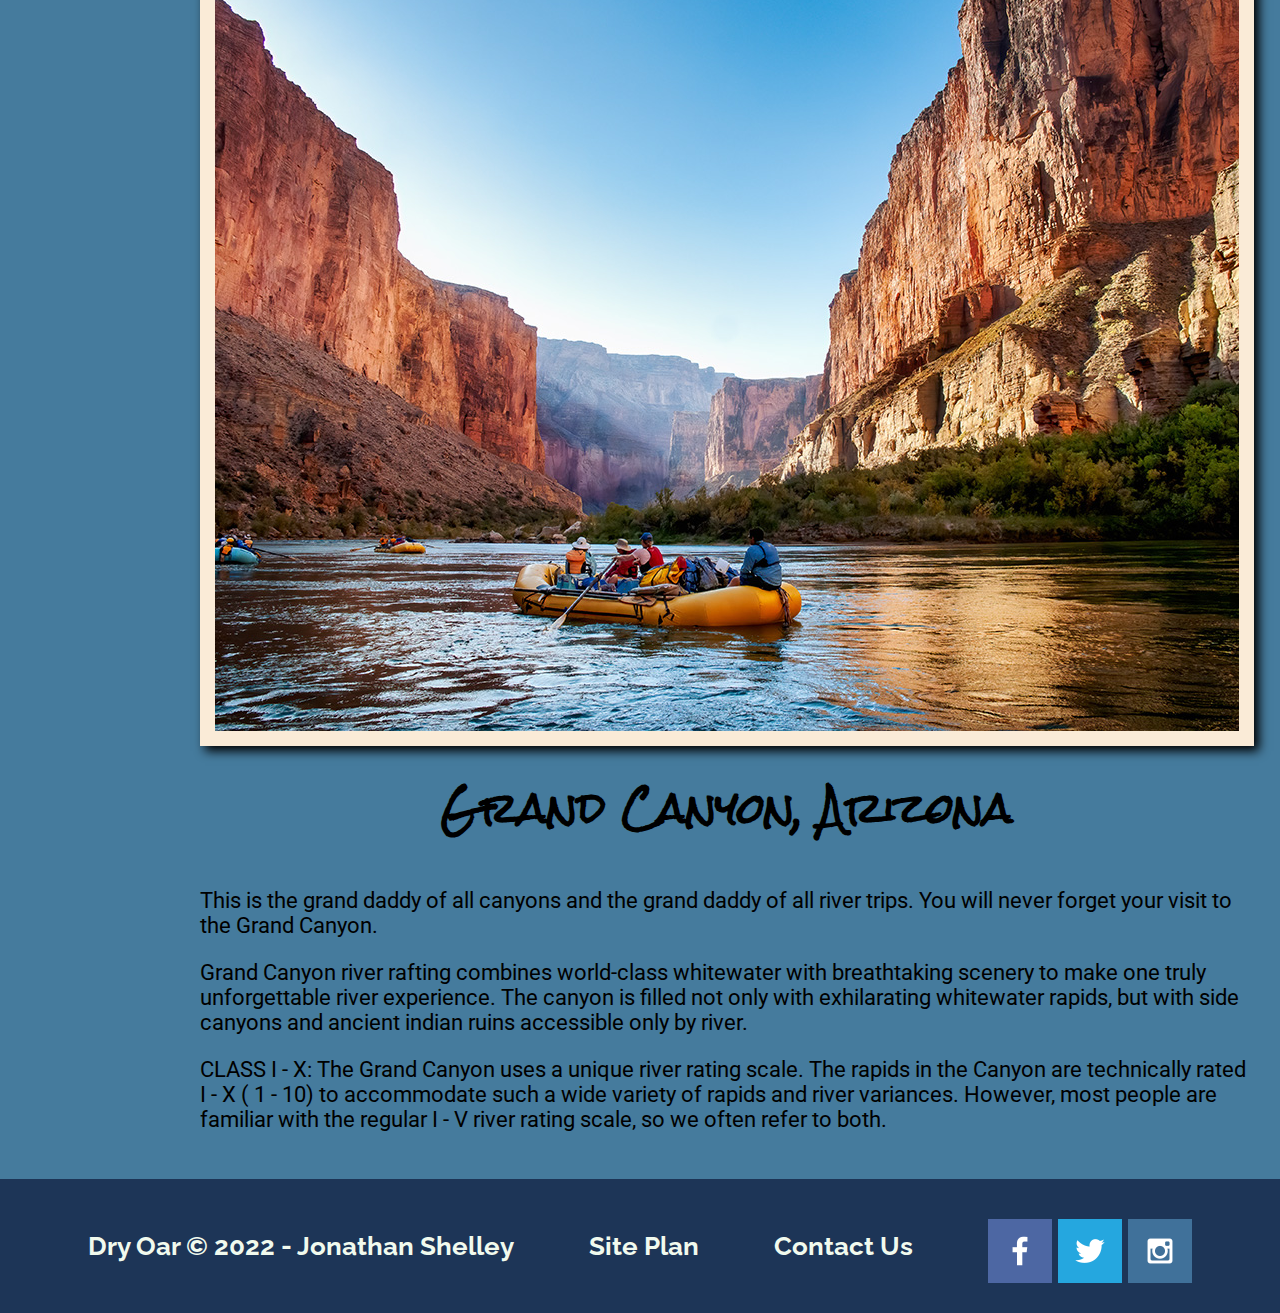
<file: wwr/page2.html>
<!DOCTYPE html>
<html lang="en">
<head>
    <meta charset="UTF-8">
    <meta http-equiv="X-UA-Compatible" content="IE=edge">
    <meta name="viewport" content="width=device-width, initial-scale=1.0">
    <title>Whitewater Rafting Vacations | Dry Oar Boating | Home</title>
    <link rel="stylesheet" href="styles/styles.css">
</head>
<body>
    <div id="content">
        <header>
            <a id="logo_link" href="index.html">
                <img class="logo" src="images/logo.png" alt="Dry Oar Logo">
            </a> 
            <nav>
                <a href="index.html">Home</a>
                <a href="page2.html">Rivers</a>
                <a href="site-plan-rafting.html">Site plan</a>
                <a href="contactus.html">Contact Us</a>
            </nav>
        </header>
        <div id="page2-content">
            <div id="banner">
                <img class="banner-img" src="images/rafting16_1024.jpg" alt="Overhead River">
                <img class="transparent" src="images/New Project.png">
                <div id="rivers">
                <h1>Rivers</h1>
                </div>
            </div>
            <div>
                <main id="river-items">
                    <section class="salmon-river-card">
                        <img class="salmon-river-img" src="images/rafting54_1024.jpg" alt="Main Fork of the Salmon River">
                        <h2>Main Fork of the Salmon River, Idaho</h2>
                        <div class="paragraph">
                            <p>Nestled deep in the Frank Church Wilderness of No Return winds the Salmon river. 
                                The Salmon was given the nickname long ago as the River of No Return by the people living near it because of the number of folks that came to visit and fell so in love with the rugged beauty of the river that they never left.</p>

                            <p>Herds of elk and deer graze on the hillsides around the river and bear and bighorn sheep are also commonly sighted. 
                                The river corridor is also lined with awe inspiring ponderosa pine which tower over the sandy beaches in the campsites and provide shelter from sun or rain when needed.</p>
                                
                            <p>Let's not forget the rapids! They range from class I-IV. 
                                The Salmon is one of the longest undammed rivers in the United States. 
                                As a free flowing river the water is higher, faster, and colder in the early summer and lower, slower, and warmer in the late summer. 
                                There are good rapids all summer...but families with children who like to swim tend to appreciate the late summer's slower, warmer water more.</p>
                        </div>
                    </section>
                    <section class="gray-canyon-card">
                        <img class="gray-canyon-img" src="images/rafting13_1024.jpg" alt="Desolation and Gray Canyon">
                        <h2>Desolation and Gray Canyon, Utah</h2>
                        <div class="paragraph">
                            <p>Winding through canyons in central Utah, in some of the most desolate land anywhere, the Green river flows towards the mighty Colorado river and the sea. 
                                High grey stone cliffs, beautiful desert scenery, and great rapids have made this run famous. 
                                This 84-mile trip runs from from Sand Wash to Swaseys Rapid (just outside Green River Utah) and boasts outstanding scenery, interesting geologic formations, evidence of prehistoric and historic human activity, and great whitewater opportunities.</p>

                            <p>Desolation is rated a Class II/III and is usually done in 6 days</p>
                                
                            <p>Desolation Canyon has been recognized as a National Landmark.
                                This designation is based on the uniqueness and rich history that the canyon tells.</p>
                        </div>
                    </section>
                    <section class="grand-canyon-card">
                        <img class="grand-canyon-img" src="images/rafting11_1024.jpg" alt="Grand Canyon">
                        <h2>Grand Canyon, Arizona</h2> 
                        <div class="paragraph">
                            <p>This is the grand daddy of all canyons and the grand daddy of all river trips. 
                                You will never forget your visit to the Grand Canyon.</p>

                            <p>Grand Canyon river rafting combines world-class whitewater with breathtaking scenery to make one truly unforgettable river experience. 
                                The canyon is filled not only with exhilarating whitewater rapids, but with side canyons and ancient indian ruins accessible only by river.</p>
                                
                            <p>CLASS I - X: The Grand Canyon uses a unique river rating scale. 
                                The rapids in the Canyon are technically rated I - X ( 1 - 10) to accommodate such a wide variety of rapids and river variances. 
                                However, most people are familiar with the regular I - V river rating scale, so we often refer to both.</p>
                        </div>    
                    </section>
                </main>
            </div>
        </div>
        <footer>
            <h3>Dry Oar &copy; 2022 - Jonathan Shelley</h3>
            <h3><a href="site-plan-rafting.html">Site Plan</a></h3>
            <h3><a href="contactus.html">Contact Us</a></h3>
            <div class="social">
                <a href="https://facebook.com" target="_blank">
                    <img src="images/facebook.png" alt="FB Icon">
                </a>
                <a href="https://twitter.com" target="_blank">
                    <img src="images/twitter.png" alt="Twitter.icon">
                </a>
                <a href="https://instagram.com" target="_blank">
                    <img src="images/instagram.png" alt="Instagram Icon">
                </a>
            </div>
        </footer>
    </div>
</body>
</html>
</file>
<file: ice_2/styles/ice_styles.css>
body{
    padding: 0px;
    margin: 0 auto;
}
#content{
    text-align: center;
    margin: 0 auto;
}
#circles{
    width: 100%;
    height: 100%;
    padding: 0px;
    display: block;
}
#row{
    display: flex;
    background-color: gray;
    padding: 0px;
}
.column{
    flex: 33.33%;
    padding: 30px;

}
.img{
    border-radius: 50%;
    border: 15px solid rgb(50, 50, 50);
}
</file>
<file: ice_challenge/styles/ice_challenge.css>
body{
    background-color: pink;
}
</file>
<file: wwr/styles/styles.css>
@import url('https://fonts.googleapis.com/css2?family=Raleway&family=Roboto&family=Rock+Salt&display=swap');

body{
    background-color: #fcfbfb;
    font-family: 'Raleway', Arial, sans-serif;
    font-size: 22px;
    margin: 0;
    padding: 0;
}
#content{
    max-width: 1600px;
    margin: 0 auto;
}
header{
    background-color:rgba(20,30,13, .7);
    display: grid;
    grid-template-columns: 150px auto;
}
.logo{
    width: 80px;
}
#logo_link{
    padding-top: 5px; 
    justify-self: center;
    align-self: center;
}
nav {
    display: flex;
    justify-content: space-around;
}
nav a{
    text-align: center;
    color: #F1FAEE;
    text-decoration: none;
    padding: 35px;
}
nav a:hover{
    background-color: black;
    color: #F1FAEE;
}
#hero {
    display: grid;
    grid-template-columns: 1fr 3fr 1fr;
    margin-top: -100px;
}
#hero-box{
    text-align: center;
    grid-column: 1/4;
    grid-row: 1/3;
    z-index: -1;
}
#hero-msg{
    grid-column: 2/3;
    grid-row: 1/2;
    margin-top: 100px;
}
#hero-img{
    width: 100%;
}
h4{
    color: black;
}
.home-title{
    color: black;
    font-family: "Rock Salt", sans-serif;
    font-size: 2em;
    margin-top: 10px;
}
#hero-msg h1, #hero-msg h4{
    text-align: center;
    color:#457B9D;
}
.button-box{
    text-align: center;
}
.home-grid{
    display: grid;
    grid-template-columns: repeat(10, 1fr);
}
main section{
    text-align: center;
}
main section img {
    box-sizing: border-box;
}
.rivers-card{
    margin: 200px 0;
    grid-column: 2/4;
    grid-row: 2/3;
} 
.camping-card{
    margin: 200px 0;
    grid-column: 5/7;
    grid-row: 2/3;
}
.rapids-card{
    margin: 200px 0;
    grid-column: 8/10;
    grid-row: 2/3;
}
.card-img{
    border: 10px solid #d9c2a3;
    width: 100%;
    transition: transform .5s;
    box-shadow: 5px 5px 10px #6f7364;
}
.card-img:hover{
    opacity: .6;
    transform: scale(1.1);
}
.mountains{
    width: 100%;
    grid-column: 2/7;
    grid-row: 5/8;
    box-shadow: 5px 5px 10px #6f7364;
}
.icon{
    width: 80px;
    padding-top: 10px;
}
h2{
    margin: 0;
}
.msg{
    background-color: #457B9D;
    line-height: 1.5em;
    padding: 35px;
    grid-column: 6/10;
    grid-row: 6/7;
    box-shadow: 5px 5px 10px #6f7364;
}
.msg h2{
    color: black;
    font-family: "Rock Salt", sans-serif;
}
.msg p{
    color: black;
    font-size: .8em;
    padding-bottom: 15px;
}
.book, .join{
    background-color: #457B9D;
    color: #F1FAEE;
    text-decoration: none;
    font-size: 18px;
    padding: 15px 30px;
    margin-top: 50px;
    border-radius: 5px;
}
.book:hover, .join:hover{
    background-color: #F1FAEE;
    color: #E63946;
}
.book, .join{
    background-color:#E63946;
    color: #F1FAEE;
}
.book:hover, .join:hover{
    background-color: #F1FAEE;
    color: #457B9D;
}
footer{
    background-color: #1D3557;
    padding: 25px 50px;
    margin-top: 200px;
    display: flex;
    justify-content: space-around;
    align-items: center;
}
footer h3{
    color: #F1FAEE;
}
footer .social img{
    padding-top: 15px;
}
footer a{
    color: #F1FAEE;
    text-decoration: none;
}
footer a:hover{
    color: #E63946;
}
#background{
    height: 725px;
    background-color: #A8DADC;
    grid-column: 1/11;
    grid-row: 4/9;
}

/*------------------------Page 2 CSS-------------------------*/

#page2-content{
    margin: 0 auto;
    margin-bottom: -200px;
    display: grid;
    grid-row: 2/3;
}

#banner{
    display: grid;
    margin-top: -100px;
    grid-template-columns: 1fr 2fr 1fr;
}

.banner-img{
    width: 100%;
    z-index: -1;
    grid-column: 1/4;
    grid-row: 1/3;
}

.transparent{
    width: 100%;
    z-index: 99;
    grid-column: 1/4;
    grid-row: 1/3;
    margin-top: 180px;
}

#rivers{
    text-align: center;
    padding: 0;
    margin: 100px;
    grid-row: 1/2;
    grid-column: 2/3;
}
h1{
    letter-spacing: 10px;
    color:#fcfbfb;
    font-size: 75px;
    padding: 5px;
    font-family:'Rock Salt', sans-serif;
    
}

#river-items{
    text-align: center;
    display: grid;
    background-color:#A8DADC;
}

#river-items h2{
    padding: 10px;
    font-size: 40px;
    font-family: "Rock Salt", sans-serif;
}


.paragraph{
    text-align: left;
    font-family: "Roboto", sans-serif;
    font-size: 22px;
}

.salmon-river-card{
    padding-left: 200px;
    padding-right: 200px;
    padding-bottom: 25px;
    padding-top: 50px;
    background-color:#457B9D;
}

.salmon-river-img{
    padding: 15px;
    background-color: antiquewhite;
    box-shadow: 5px 5px 10px black;
}

.gray-canyon-card{
    padding-left: 200px;
    padding-right: 200px;
    padding-bottom: 25px;
    padding-top: 50px;
}

.gray-canyon-img{
    padding: 15px;
    background-color: antiquewhite;
    box-shadow: 5px 5px 10px black;
}

.grand-canyon-card{
    padding-left: 200px;
    padding-right: 200px;
    padding-bottom: 25px;
    padding-top: 50px;
    background-color:#457B9D;
}

.grand-canyon-img{
    padding: 15px;
    background-color: antiquewhite;
    box-shadow: 5px 5px 10px black;
}

@media screen and (max-width: 900px) {
    #hero, .home-grid {
        display: block;
        height: auto;
    }
    nav, footer {
        flex-direction: column;
    }
    nav a {
        display: block;
        padding: 15px;
    }
    #hero {
        margin-top: 0;
    }
    #hero-msg {
        margin-top: 0;
    }
    #hero-msg h4 {
        display: none;
    }
    .home-title {
        font-size: 25px;
        color: #6f7364;
    }
    .rivers-card, .camping-card, .rapids-card { 
        margin: 50px auto;
        width: 60%;
    }
    #background {
        display: none;
    }
    .mountains, .msg {
        width: 80%;
        display: block;
        margin: 0 auto;
    }
    footer {
        margin-top: 25px;
    }
}
</file>
<file: Hy-space/styles/styles.css>
@import url('https://fonts.googleapis.com/css2?family=Gugi&family=Oxanium&display=swap');

#content{
    max-width: 1600px;
    margin: 0 auto;
}

body{
    background-color: #2D6A87;
    font-family: 'Raleway', Arial, sans-serif;
    font-size: 22px;
    margin: 0;
    padding: 0;
}

header{
    background-color: #067bc2;
    display: grid;
    grid-template-columns: 150px auto;
}

.logo{
    width: 80px;
}
#logo_link{
    padding-top: 5px; 
    justify-self: center;
    align-self: center;
}
nav {
    display: flex;
    justify-content: space-around;
}
nav a{
    text-align: center;
    color: white;
    text-decoration: none;
    padding: 35px;
}

nav a:hover{
    background-color:#84bcda;
    color:black;
}


* {
    box-sizing: border-box;
  }
  
  /* Position the image container (needed to position the left and right arrows) */
  .container {
    position: relative;
  }
  
  /* Hide the images by default */
  .mySlides {
    width: 100%;
    display: none;
  }
  
  /* Add a pointer when hovering over the thumbnail images */
  .cursor {
    cursor: pointer;
  }
  
  /* Next & previous buttons */
  .prev,
  .next {
    cursor: pointer;
    position: absolute;
    top: 40%;
    width: auto;
    padding: 16px;
    margin-top: -50px;
    color: white;
    font-weight: bold;
    font-size: 20px;
    border-radius: 0 3px 3px 0;
    user-select: none;
    -webkit-user-select: none;
  }
  
  /* Position the "next button" to the right */
  .next {
    right: 0;
    border-radius: 3px 0 0 3px;
  }
  
  /* On hover, add a black background color with a little bit see-through */
  .prev:hover,
  .next:hover {
    background-color: rgba(0, 0, 0, 0.8);
  }
  
  /* Number text (1/3 etc) */
  .numbertext {
    color: #f2f2f2;
    font-size: 12px;
    padding: 8px 12px;
    position: absolute;
    top: 0;
  }
  
  /* Container for image text */
  .caption-container {
    text-align: center;
    background-color: #222;
    padding: 2px 16px;
    color: white;
  }
  .row:after {
    content: "";
    display: table;
    clear: both;
  }
  
  /* Six columns side by side */
  .column {
    float: left;
    width: 16.66%;
  }
  
  /* Add a transparency effect for thumbbail images */
  .demo {
    opacity: 0.6;
  }
  
  .active,
  .demo:hover {
    opacity: 1;
  }


#hero-msg{
    grid-column: 2/3;
    grid-row: 1/2;
}

.home-title{
    text-align: center;
    font-family: "Gugi";
    font-size: 60px;
}

.button-box{
    text-align: center;
    padding-top: 50px;
    font-size: 40px;
}

.donate{
    background-color:#067bc2;
    color: white;
    text-decoration: none;
    padding: 15px 30px;
    margin-top: 50px;
    border-radius: 50px;
    box-shadow: 5px 5px 10px black;
}

.donate:hover{
    background-color:#84bcda;
    color:black;
    cursor: pointer;
}
main{
    padding-top: 150px;
}

section{
    box-shadow: 0px 0px 500px white;
}

.home-grid{
    display: grid;
    grid-template-columns: 2fr 2fr;
}

#skaters{
    text-align: center;
    grid-column: 1/2;
    padding-top: 50px;
    padding-right: 50px;
    padding-left: 150px;
    padding-bottom: 50px;
    background-color: #067bc2;
}

#skaters-img{
    width: 100%;
    box-shadow: 5px 5px 10px black;
}

#msg{
    padding-top: 50px;
    padding-left: 50px;
    background-color: #84bcda;
    padding-right: 150px;
    font-size: 25px;
}

#msg h2{
    text-decoration: underline;
    font-size: 40px;
}

footer{
    background-color: #067bc2;
    padding: 25px 50px;
    margin-top: 150px;
    display: flex;
    justify-content: space-around;
    align-items: center;
}

footer h3{
    color: #F1FAEE;
}
footer .social img{
    padding-top: 15px;
}
footer a{
    color: #F1FAEE;
    text-decoration: none;
}
footer a:hover{
    color: #ecc30b;
}

/* ----------FAQ page CSS---------- */

#body2{
    background-color: #F1FAEE;
}

.faq-grid{
    margin-top: -100px;
    text-align: center;
    
}

.q-a{
    text-align: left;
    background-color:rgba(45, 106, 135, .5);
    
}

.two, .four{
    background-color: #F1FAEE;
    padding-top: 5px;
    padding-bottom: 5px;
    padding-left: 50px;
    
}
.one{
    padding-top: 5px;
    padding-left: 50px;
}
.five{
    padding-bottom: 5px;
    padding-left: 50px;
}

.three{
    padding-left: 50px;
}

section{
    box-shadow: none;
}

.faq-button{
    background-color:#067bc2;
    color: white;
    text-decoration: none;
    padding: 15px 30px;
    margin-top: 50px;
    border-radius: 50px;
}

.faq-button:hover{
    background-color:#84bcda;
    color:black;
    cursor: pointer;
}

strong{
    font-size: 25px;
}

/* -----------About Us CSS----------- */

#body3{
    background-color: #F1FAEE;
}

#owners{
    width: 25%;
    place-self: center;
    border: 10px solid #84bcda;
    border-radius: 10px;
}

#img-text{
    display: grid;
}

.about-grid{
    text-align: center;
    margin-top: -100px;
}

.about p{
    font-size: 25px;
    padding-top: 5px;
    margin-left: 150px;
    margin-right: 150px;
    text-align: left;
}

.about h1{
    background-color: #84bcda;
    margin-left: 350px;
    margin-right: 350px;
    border-radius: 10px;
}

.goal{
    padding-top: 50px;
}

#goal-text{
    margin-left: 150px;
    margin-right: 150px;
}

.goal h1{
    background-color: #84bcda;
    margin-left: 350px;
    margin-right: 350px;
    border-radius: 10px;
}

.goal p{
    font-size: 25px;
    text-align: left;
}
</file>
<file: positioning/positionstyles.css>
/* CSS - Name: "positionstyles.css" */
/* Activity 1 styles */
.content1 {
  /* This is the parent of the activity 1 boxes. */
  display: grid;
  grid-template-columns: 1fr 1fr;
  grid-gap: 20px;
  justify-items: center;
}
.red1 { 
  width: 100%; 
  height: 100px; 
  background-color: red; 
  grid-column: 1/3;
} 
.green1 {
  width: 200px; 
  height: 200px; 
  background-color: green; 

} 
.yellow1 {
  width: 200px; 
  height: 200px; 
  background-color: gold; 
} 
.blue1 {
  width: 100%; 
  height: 100px; 
  background-color: blue; 
  grid-column: 1/3;
} 
/* Activity 2 styles */ 
.content2 {
  /* This is the parent of the activity 2 boxes. */
  display: grid;
  grid-template-columns: repeat(5, 50px);
  
}
.red2 {
  width: 100px; 
  height: 100px; 
  background-color: red; 
  grid-column: 1/3;
  grid-row: 1/3;
} 
.green2 { 
  width: 100px; 
  height: 100px; 
  background-color: green; 
  grid-column: 2/4;
  grid-row: 2/4;
} 
.yellow2 {
  width: 100px; 
  height: 100px; 
  background-color: gold; 
  grid-column: 3/5;
  grid-row: 3/5;
} 
.blue2 {
  width: 100px; 
  height: 100px; 
  background-color: blue;
  grid-column: 4/6; 
  grid-row: 4/6;
} 
/* Activity 3 styles */ 
.content3 {
  /* This is the parent of the activity 3 boxes. */
  display: grid;
  grid-template-columns: 1fr 1fr;
  grid-column-gap: 60px;
}
.red3 {
  width: 100%; 
  height: 100px; 
  background-color: red; 
  grid-column: 1/3;
} 
.green3 {
  width: 100%; 
  height: 150px; 
  background-color: green;
} 
.yellow3 {
  width: 100%; 
  height: 150px; 
  background-color: gold; 
} 
.blue3 {
  width: 100%;
  height: 100px; 
  background-color: blue; 
  grid-column: 1/3;
} 
/* Activity 4 styles */ 
.content4 {
  /* This is the parent of the activity 4 boxes. */
  height: 400px;
  display: grid;
  grid-template-columns: 1fr 1fr;
}
.red4 {
  width: 100%; 
  height: 100%; 
  background-color: red; 
  grid-column: 1/2;
  grid-row: 1/4;
} 
.green4 {
  width: 100%; 
  height: 150px; 
  background-color: green; 
  grid-row: 1/2;
} 
.yellow4 {
  width: 100%; 
  height: 150px; 
  background-color: gold; 
  grid-row: 2/3;
} 
.blue4 {
  width: 100%; 
  height: 150px; 
  background-color: blue; 
  grid-row: 3/4;
} 
/* Activity 5 styles */ 
.content5 {
  /* This is the parent of the activity 5 boxes. */
  height: 400px;
}
.red5 { 
  width: 100%; 
  height: 100px; 
  background-color: red; 
  grid-column: 1/3;
} 
.green5 { 
  width: 200px; 
  height: 200px; 
  background-color: green; 
  float: left;
  grid-row: 2/3;
} 
.yellow5 {
  width: 100%; 
  height: 100%; 
  background-color: gold; 
  grid-column: 1/3;
} 
.blue5 {
  width: 100%; 
  height: 100px; 
  background-color: blue; 
  grid-column: 1/3
} 
/* Activity 6 styles */ 
.content6 {
  /* This is the parent of the activity 6 boxes. */
  display: grid;
  grid-template-columns: repeat(6, 50px);
}
.red6 {
  width: 100%; 
  height: 100px; 
  background-color: red; 
  grid-column: 1/5;
  grid-row: 1/3;
  z-index: -1;
} 
.green6 {
  width: 100px; 
  height: 100px; 
  background-color: green;
  grid-column: 1/3;
  grid-row: 5/7;
  z-index: 2;
} 
.yellow6 {
  width: 100px; 
  height: 100%; 
  background-color: gold; 
  grid-column: 5/7;
  grid-row: 3/7;
  z-index: 2;
} 
.blue6 {
  width: 200px; 
  height: 200px; 
  background-color: blue; 
  grid-column: 2/6;
  grid-row: 2/6;
  z-index: 1;
} 


/* Do not make any changes below here */
.activity {
  width: 70%; 
  margin: 20px auto; 
  font-family: Arial, sans-serif; 
  border: 1px solid black; 
  padding: 10px; 
  clear:both; 
  overflow: auto;
} 

.hint {
  border: 1px solid grey;
  background: #e0e0e0;
  padding: .5em;
  position: relative;
  margin: 1em 0;
}
.hint h3 {
  margin: 0;
}
.hint:hover {
  background: #d0d0d0;
}
.hint > div {
  display: none;
}

.hint input[type=checkbox] {
  position: absolute;
  width: 100%;
  height: 100%;
  opacity: 0;
  z-index: 1;
  cursor: pointer;
}

.hint input[type=checkbox]:checked ~ div {
  display: block;
}

.hint i {
  position: absolute;
  transform: translate(-6px, 0);
  margin-top: 16px;
  right: 10px;
  top: -3px;
}
.hint i:before, .hint i:after {
  content: "";
  position: absolute;
  background-color: black;
  width: 3px;
  height: 9px;
}
.hint i:before {
  transform: translate(2px, 0) rotate(45deg);
}
.hint i:after {
  transform: translate(-2px, 0) rotate(-45deg);
}

.hint input[type=checkbox]:checked ~ i:before {
  transform: translate(-2px, 0) rotate(45deg);
}
.hint input[type=checkbox]:checked ~ i:after {
  transform: translate(2px, 0) rotate(-45deg);
}
.hint a {
  position: relative;
  z-index: 1;
}
</file>
